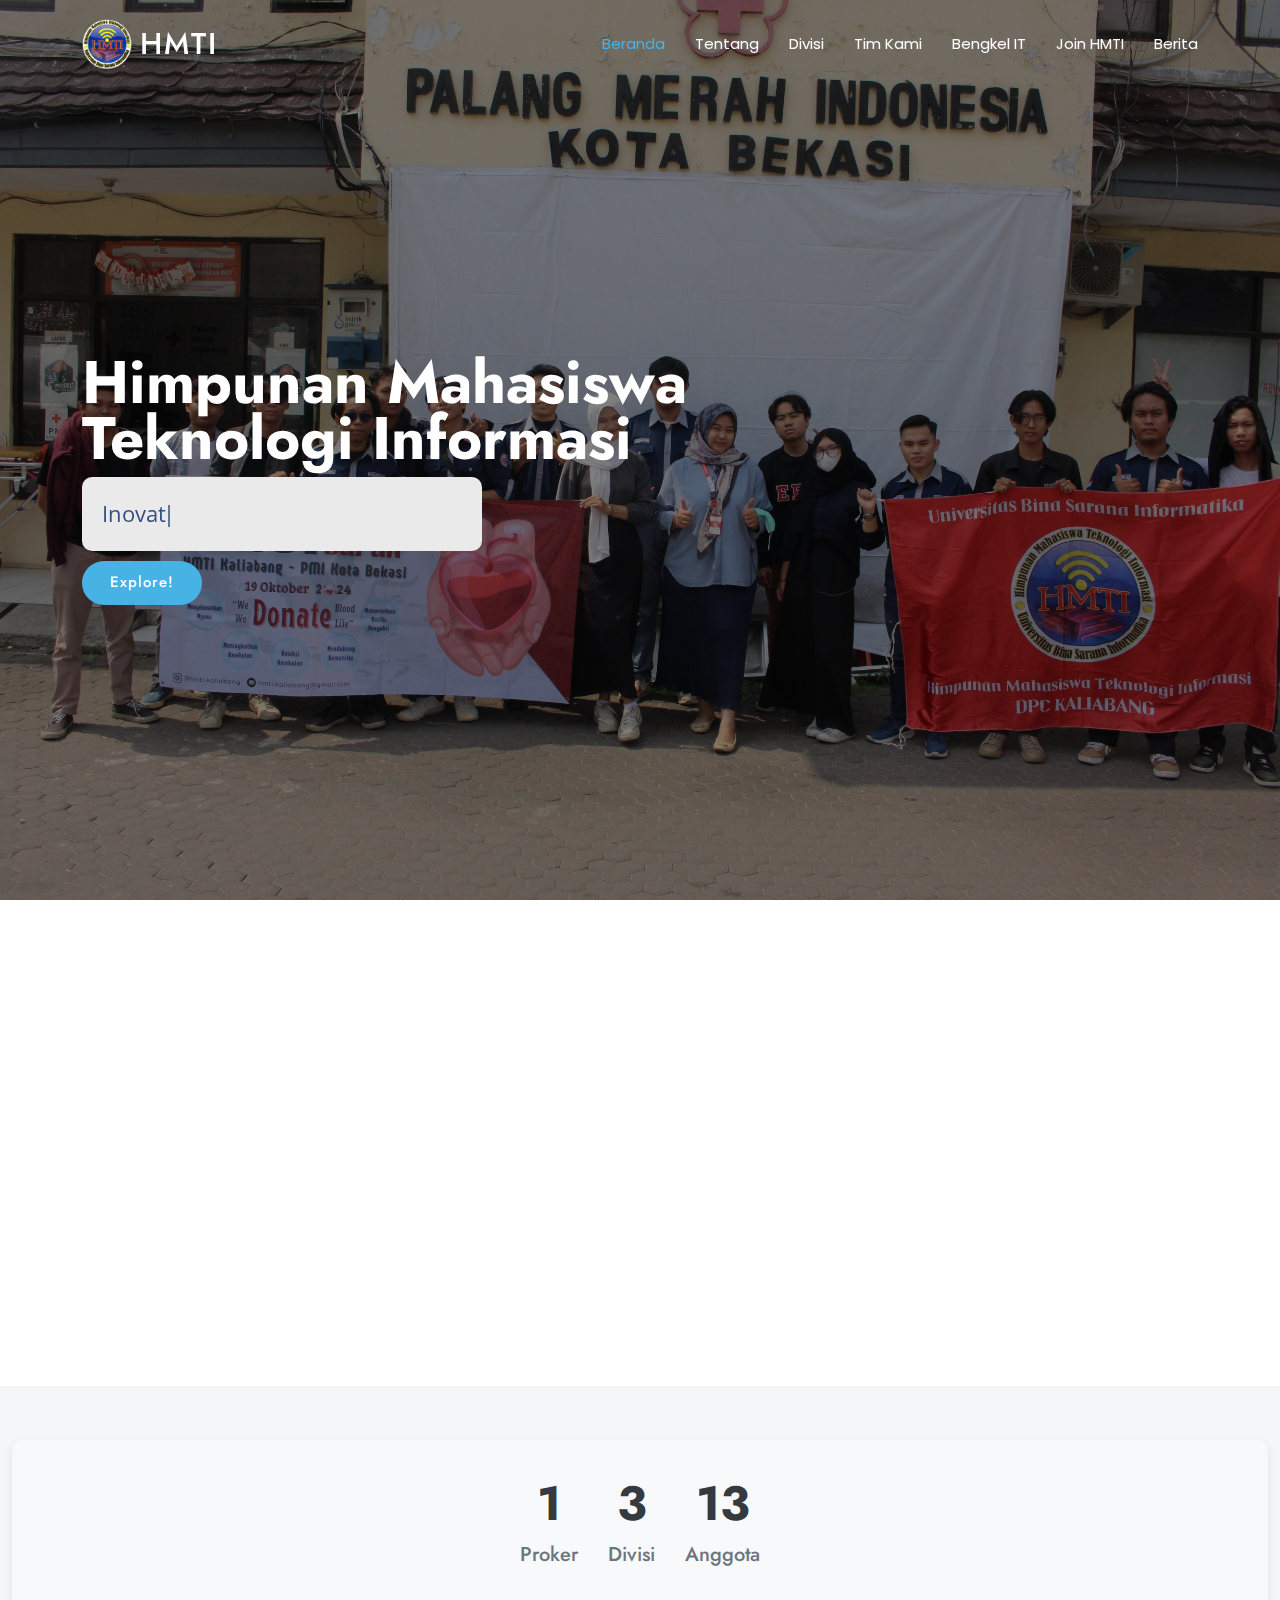
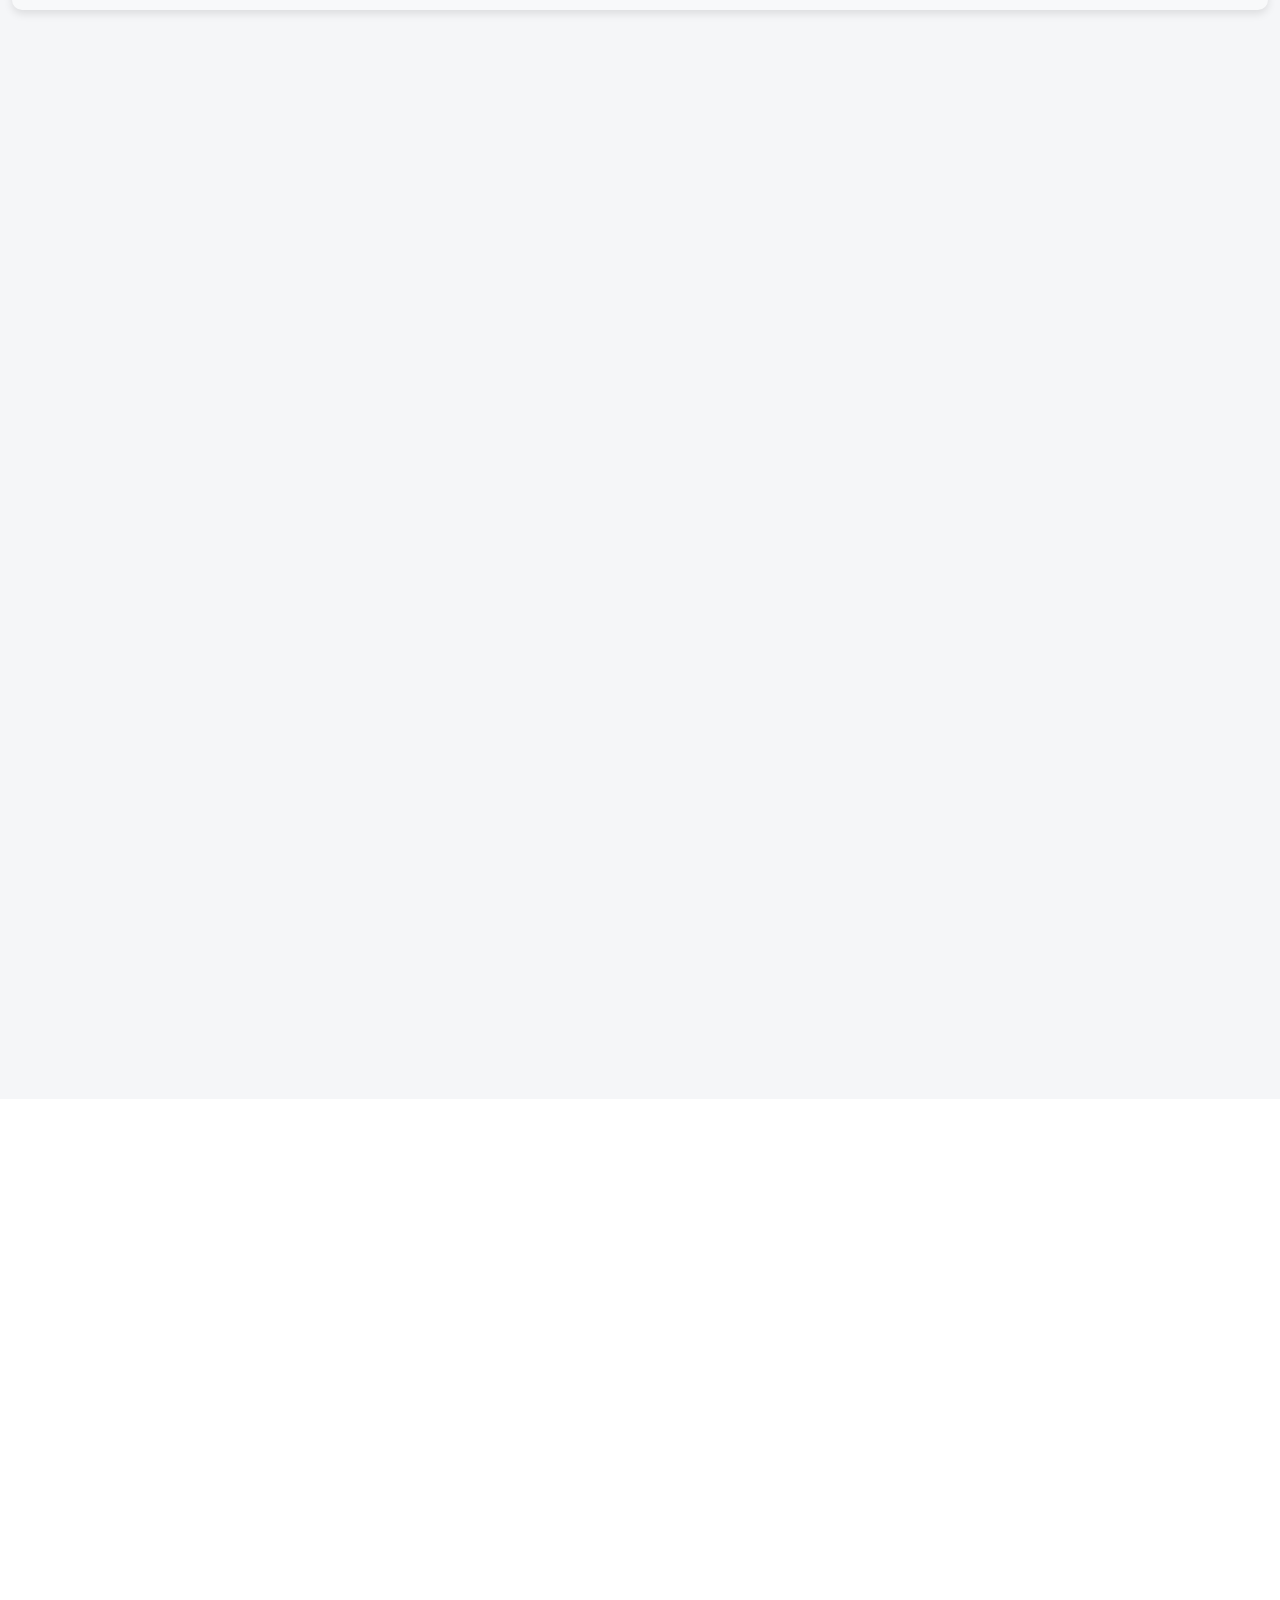
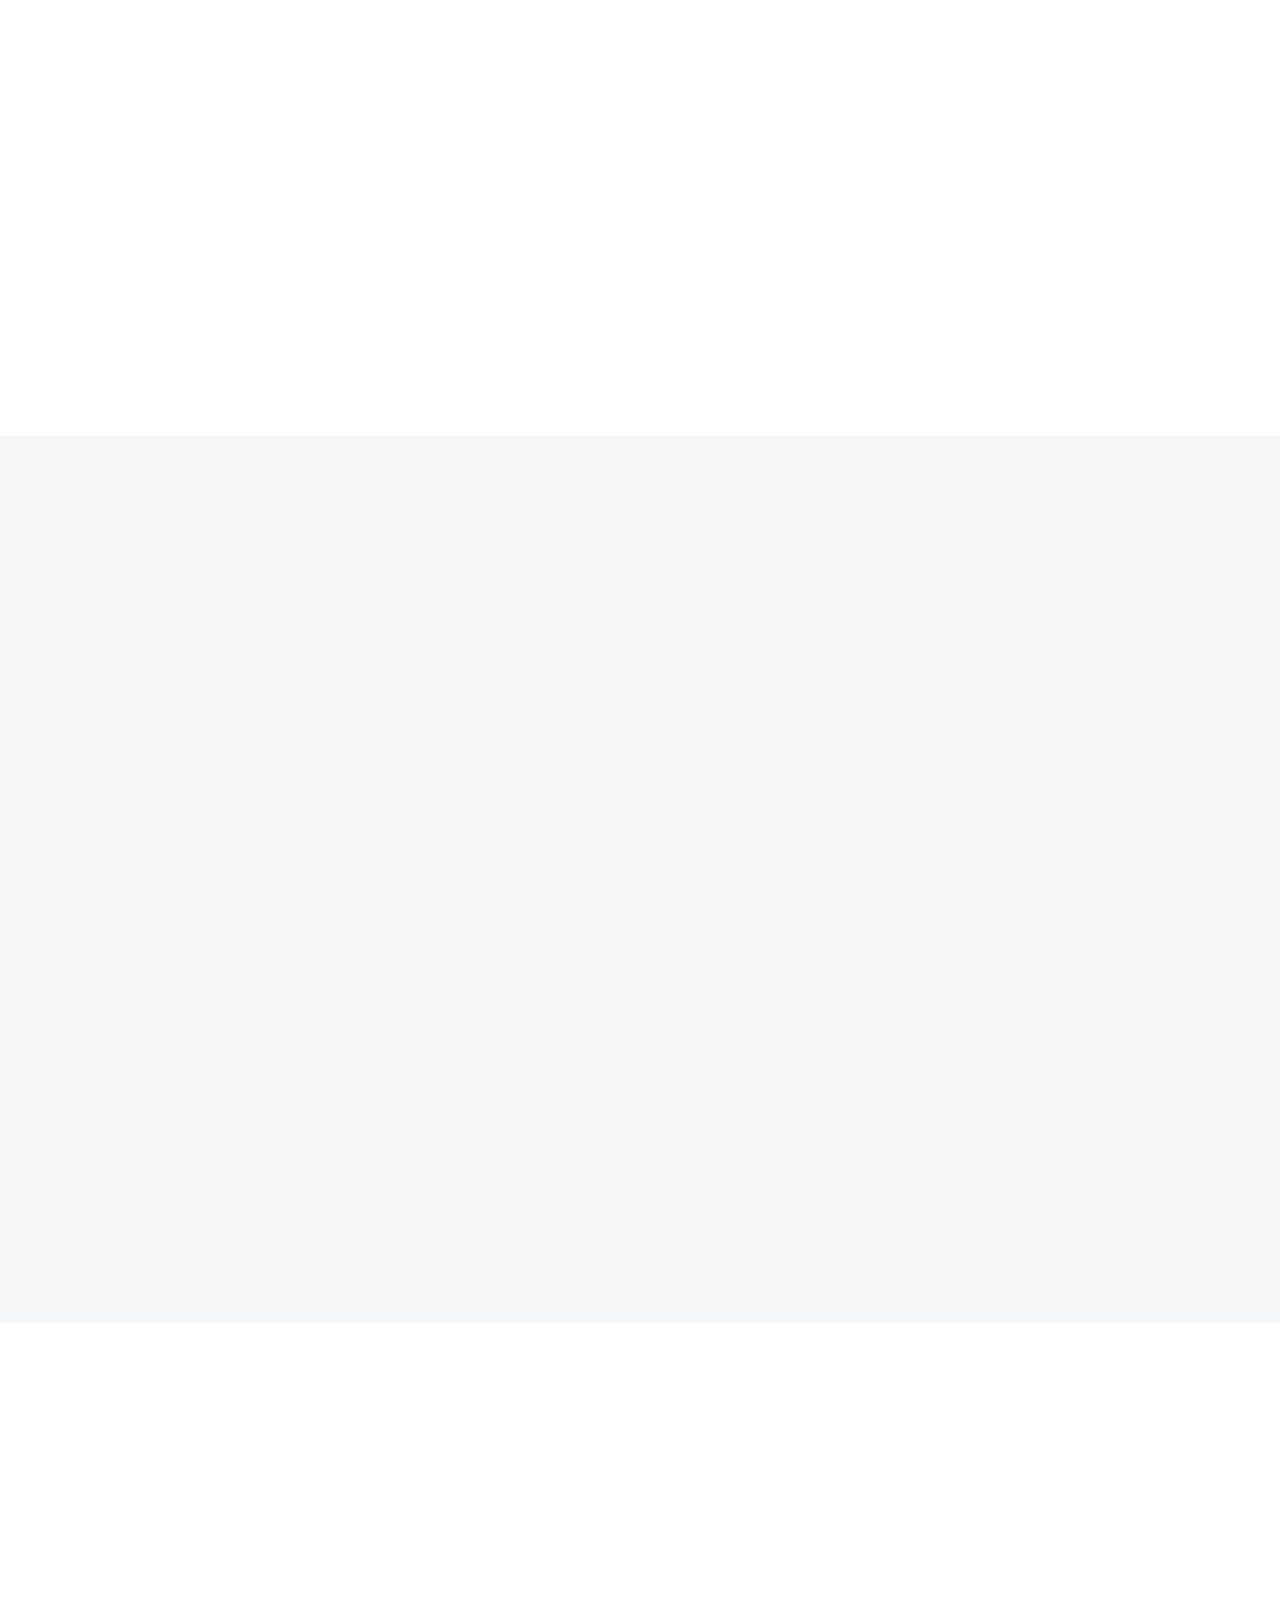
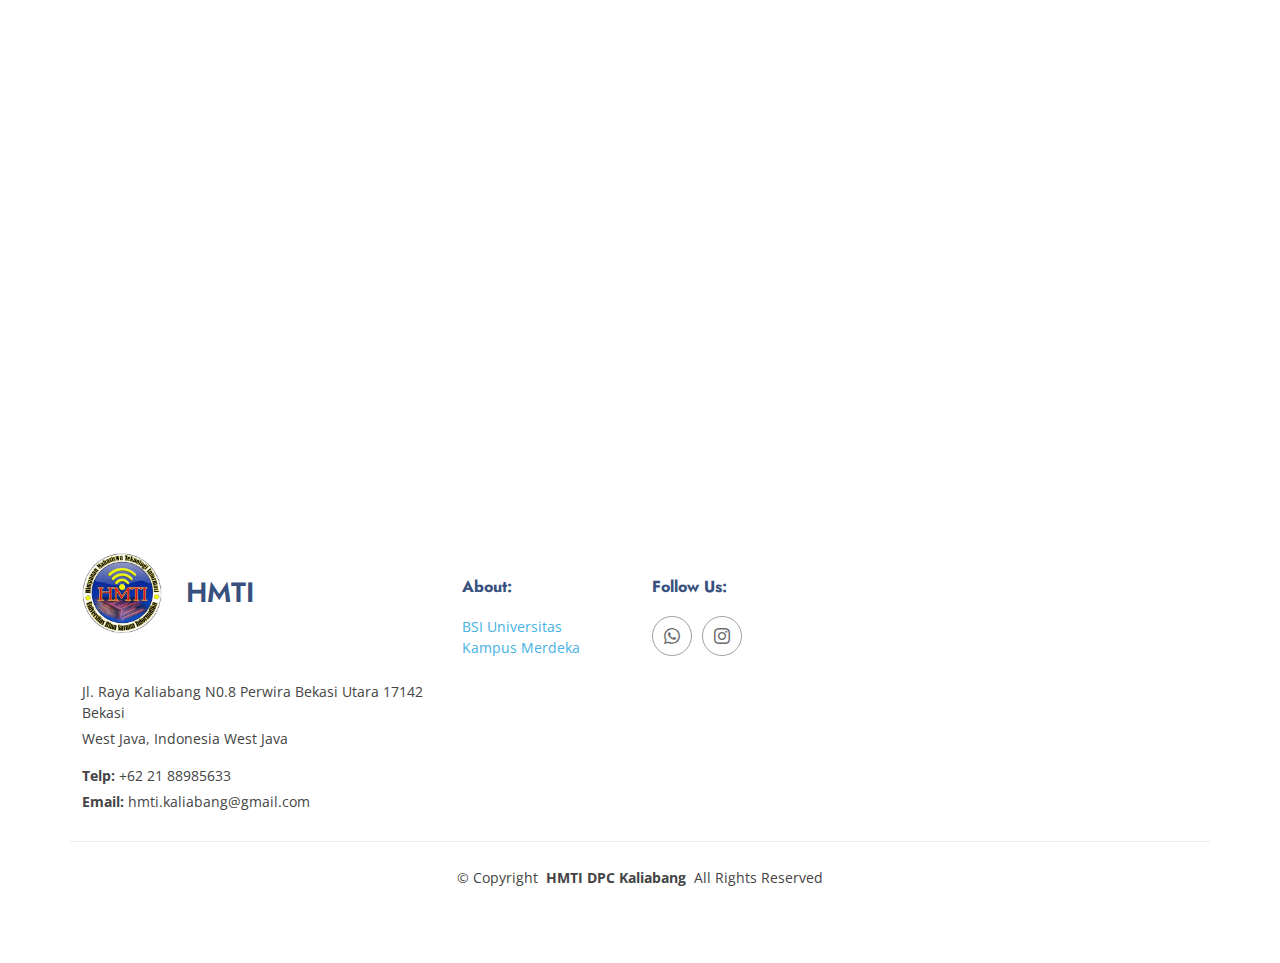
<file: index.html>
<!DOCTYPE html>
<html lang="en">
  <head>
    <!-- GOOGLE -->
    <meta
      name="google-site-verification"
      content="E-CWiRntPMXFYasLdqHw-QI9miQb3XNckb81Kr66q2g"
    />

    <!-- BING MICROSOFT -->
    <meta name="msvalidate.01" content="A4D71A0E2279EF48E367C88291D2E238" />
    <meta charset="utf-8" />
    <meta content="width=device-width, initial-scale=1.0" name="viewport" />
    <title>HMTI DPC Kaliabang</title>
    <meta
      name="description"
      content="Himpunan Mahasiswa Teknologi Informasi (HMTI) adalah wadah
                aspirasi dan pelayanan bagi mahasiswa Jurusan Teknologi
                Informasi."
    />
    <meta
      name="keywords"
      content="HMTI DPC Kaliabang, HMTI Kaliabang, DPC Kaliabang"
    />

    <!-- Favicons -->
    <link href="assets/logo-himpunan.png" rel="icon" />
    <link href="assets/logo-himpunan.png" rel="apple-touch-icon" />

    <!-- Fonts -->
    <link href="https://fonts.googleapis.com" rel="preconnect" />
    <link href="https://fonts.gstatic.com" rel="preconnect" crossorigin />
    <link
      href="https://fonts.googleapis.com/css2?family=Open+Sans:ital,wght@0,300;0,400;0,500;0,600;0,700;0,800;1,300;1,400;1,500;1,600;1,700;1,800&family=Poppins:ital,wght@0,100;0,200;0,300;0,400;0,500;0,600;0,700;0,800;0,900;1,100;1,200;1,300;1,400;1,500;1,600;1,700;1,800;1,900&family=Jost:ital,wght@0,100;0,200;0,300;0,400;0,500;0,600;0,700;0,800;0,900;1,100;1,200;1,300;1,400;1,500;1,600;1,700;1,800;1,900&display=swap"
      rel="stylesheet"
    />

    <!-- Vendor CSS Files -->
    <link
      href="assets/vendor/bootstrap/css/bootstrap.min.css"
      rel="stylesheet"
    />
    <link
      href="assets/vendor/bootstrap-icons/bootstrap-icons.css"
      rel="stylesheet"
    />
    <link href="assets/vendor/aos/aos.css" rel="stylesheet" />
    <link
      href="assets/vendor/glightbox/css/glightbox.min.css"
      rel="stylesheet"
    />
    <link href="assets/vendor/swiper/swiper-bundle.min.css" rel="stylesheet" />

    <!-- Main CSS File -->
    <link href="assets/css/main.css" rel="stylesheet" />
  </head>

  <body class="index-page">
    <header id="header" class="header d-flex align-items-center fixed-top">
      <div
        class="container-fluid container-xl position-relative d-flex align-items-center"
      >
        <a href="index.html" class="logo d-flex align-items-center me-auto">
          <!-- Uncomment the line below if you also wish to use an image logo -->
          <img src="assets/logo-himpunan.png" alt="Logo HMTI" />
          <h1 class="sitename">HMTI</h1>
          <br />
        </a>

        <nav id="navmenu" class="navmenu">
          <ul>
            <li><a href="#" class="active">Beranda</a></li>
            <li><a href="#about">Tentang</a></li>
            <!-- <li><a href="#services">Services</a></li> -->
            <li><a href="#divisi">Divisi</a></li>
            <li><a href="#team">Tim Kami</a></li>
            <li><a href="#contact">Bengkel IT</a></li>
            <li><a href="join/">Join HMTI</a></li>
            <li><a href="https://news-hmtikaliabang.vercel.app">Berita</a></li>
          </ul>
          <i class="mobile-nav-toggle d-xl-none bi bi-list"></i>
        </nav>
      </div>
    </header>
    <main class="main">
      <!-- Hero Section -->
      <section id="hero" class="hero hehe section dark-background">
        <div class="container">
          <div class="row gy-4">
            <div
              class="col-lg-8 order-2 order-lg-1 d-flex flex-column justify-content-center"
              data-aos="zoom-out"
            >
              <h1>Himpunan Mahasiswa Teknologi Informasi</h1>
              <!-- <p>Aktif, Kreatif, Inovatif</p> -->

              <blockquote>
                <span id="typed"></span>
              </blockquote>
              <div class="d-flex">
                <a href="#about" class="btn-get-started">Explore!</a>
              </div>
            </div>
            <div
              class="col-lg-4 order-1 order-lg-2 hero-img ms"
              data-aos="zoom-out"
              data-aos-delay="200"
            >
              <img
                src="assets/logo-himpunan.png"
                class="animated"
                alt="Logo HMTI"
              /><img
                src="assets/logo-universitas-bina-sarana-informatika-ubsi.png"
                class="animated"
                alt="Logo UBSI"
              />
            </div>
          </div>
        </div>
      </section>
      <svg
        width="100%"
        height="100%"
        id="svg"
        viewBox="0 0 1440 490"
        xmlns="http://www.w3.org/2000/svg"
        class="transition duration-300 ease-in-out delay-150"
      >
        <style>
          .path-0 {
            animation: pathAnim-0 4s;
            animation-timing-function: linear;
            animation-iteration-count: infinite;
          }
          @keyframes pathAnim-0 {
            0% {
              d: path(
                "M 0,500 L 0,187 C 51.65372724149776,186.47578151837854 103.30745448299552,185.9515630367571 187,171 C 270.6925455170045,156.0484369632429 386.42390930951564,126.66952937135005 449,154 C 511.57609069048436,181.33047062864995 520.9969082789419,265.37031947784266 582,264 C 643.0030917210581,262.62968052215734 755.5884575747166,175.84919271727932 830,159 C 904.4115424252834,142.15080728272068 940.6492614221918,195.23290965304017 1008,222 C 1075.3507385778082,248.76709034695983 1173.8144967365165,249.21916867055992 1251,239 C 1328.1855032634835,228.78083132944008 1384.0927516317417,207.89041566472002 1440,187 L 1440,500 L 0,500 Z"
              );
            }
            25% {
              d: path(
                "M 0,500 L 0,187 C 83.61113019580898,213.02610786671247 167.22226039161797,239.05221573342493 241,228 C 314.77773960838203,216.94778426657507 378.722088629337,168.81724493301272 443,159 C 507.277911370663,149.18275506698728 571.889385091034,177.6788045345242 626,201 C 680.110614908966,224.3211954654758 723.720371006527,242.4675369288904 795,215 C 866.279628993473,187.5324630711096 965.2291308828583,114.45104774991412 1036,115 C 1106.7708691171417,115.54895225008588 1149.3631054620405,189.7282720714531 1212,214 C 1274.6368945379595,238.2717279285469 1357.3184472689798,212.63586396427345 1440,187 L 1440,500 L 0,500 Z"
              );
            }
            50% {
              d: path(
                "M 0,500 L 0,187 C 89.83442116111306,234.89144623840605 179.6688423222261,282.7828924768121 238,261 C 296.3311576777739,239.2171075231879 323.1590518722088,147.75987633115767 394,131 C 464.8409481277912,114.24012366884232 579.6949501889386,172.1776021985572 655,198 C 730.3050498110614,223.8223978014428 766.0611473720371,217.52971487461352 816,201 C 865.9388526279629,184.47028512538648 930.0604603229131,157.70353830298868 995,165 C 1059.939539677087,172.29646169701132 1125.6970113363104,213.6561319134318 1200,223 C 1274.3029886636896,232.3438680865682 1357.1514943318448,209.6719340432841 1440,187 L 1440,500 L 0,500 Z"
              );
            }
            75% {
              d: path(
                "M 0,500 L 0,187 C 87.91068361387838,156.14737203710064 175.82136722775675,125.2947440742013 236,122 C 296.17863277224325,118.7052559257987 328.6252147028513,142.96839574029542 381,160 C 433.3747852971487,177.03160425970458 505.67777396083807,186.83167296461698 586,204 C 666.3222260391619,221.16832703538302 754.6636894537959,245.7049124012367 822,217 C 889.3363105462041,188.2950875987633 935.667468223978,106.34867743043628 993,110 C 1050.332531776022,113.65132256956372 1118.6664376502922,202.90037787701823 1195,230 C 1271.3335623497078,257.09962212298177 1355.666781174854,222.04981106149089 1440,187 L 1440,500 L 0,500 Z"
              );
            }
            100% {
              d: path(
                "M 0,500 L 0,187 C 51.65372724149776,186.47578151837854 103.30745448299552,185.9515630367571 187,171 C 270.6925455170045,156.0484369632429 386.42390930951564,126.66952937135005 449,154 C 511.57609069048436,181.33047062864995 520.9969082789419,265.37031947784266 582,264 C 643.0030917210581,262.62968052215734 755.5884575747166,175.84919271727932 830,159 C 904.4115424252834,142.15080728272068 940.6492614221918,195.23290965304017 1008,222 C 1075.3507385778082,248.76709034695983 1173.8144967365165,249.21916867055992 1251,239 C 1328.1855032634835,228.78083132944008 1384.0927516317417,207.89041566472002 1440,187 L 1440,500 L 0,500 Z"
              );
            }
          }
        </style>
        <defs>
          <linearGradient id="gradient" x1="0%" y1="50%" x2="100%" y2="50%">
            <stop offset="5%" stop-color="#6600ff"></stop>
            <stop offset="95%" stop-color="#6600ff"></stop>
          </linearGradient>
        </defs>
        <path
          d="M 0,500 L 0,187 C 51.65372724149776,186.47578151837854 103.30745448299552,185.9515630367571 187,171 C 270.6925455170045,156.0484369632429 386.42390930951564,126.66952937135005 449,154 C 511.57609069048436,181.33047062864995 520.9969082789419,265.37031947784266 582,264 C 643.0030917210581,262.62968052215734 755.5884575747166,175.84919271727932 830,159 C 904.4115424252834,142.15080728272068 940.6492614221918,195.23290965304017 1008,222 C 1075.3507385778082,248.76709034695983 1173.8144967365165,249.21916867055992 1251,239 C 1328.1855032634835,228.78083132944008 1384.0927516317417,207.89041566472002 1440,187 L 1440,500 L 0,500 Z"
          stroke="none"
          stroke-width="0"
          fill="url(#gradient)"
          fill-opacity="1"
          class="transition-all duration-300 ease-in-out delay-150 path-0"
          transform="rotate(-180 720 250)"
        ></path>
      </svg>
      <!-- /Hero Section -->

      <!-- About Section -->
      <section id="about" class="about section">
        <!-- Section Title -->
        <div class="container section-title" data-aos="fade-up">
          <h2>Tentang Kami</h2>
        </div>
        <!-- End Section Title -->

        <div class="container">
          <div class="row gy-4">
            <div
              class="col-lg-6 content"
              data-aos="fade-up"
              data-aos-delay="100"
            >
              <p style="text-align: justify">
                Himpunan Mahasiswa Teknologi Informasi (HMTI) adalah wadah
                aspirasi dan pelayanan bagi mahasiswa Jurusan Teknologi
                Informasi. HMTI didirikan pada tanggal 02 Februari 2020
                bertempat di Jakarta. Himpunan Mahasiswa Teknologi Informasi
                terbentuk dengan dilatar belakangi oleh kebutuhan mahasiswa
                program studi Teknologi Informasi untuk terciptanya lingkungan
                yang mendukung pengembangan skill mahasiswa pada program studi
                tersebut sebagai calon teknisi dan akademisi aktif yang akan
                turun ke tengah-tengah masyarakat.
              </p>
            </div>

            <div class="col-lg-6" data-aos="fade-up" data-aos-delay="200">
              <p style="text-align: justify">
                Terbentuknya HMTI adalah sebagai salah satu wadah organisasi
                yang sangat dibutuhkan oleh seluruh mahasiswa Teknologi
                Informasi Universitas Bina Sarana Informatika untuk mencurahkan
                ide-ide brilian dan mengembangkan kemampuan mereka dalam
                menguasai materi-materi informatika, dan mengembangkan
                kreativitas yang tidak hanya bersifat teoritis, sehingga mereka
                menjadi akademisi yang profesional dan patut diteladani.
              </p>
              <a
                href="#"
                class="read-more"
                data-bs-toggle="modal"
                data-bs-target="#exampleModal"
                ><span>Lanjut Baca</span><i class="bi bi-arrow-right"></i
              ></a>
            </div>
            <div
              class="modal fade"
              id="exampleModal"
              tabindex="-1"
              aria-labelledby="exampleModalLabel"
              aria-hidden="true"
            >
              <div
                class="modal-dialog modal-dialog-scrollable modal-dialog-centered modal-xl"
              >
                <div class="modal-content">
                  <div class="modal-header">
                    <button
                      type="button"
                      class="btn-close"
                      data-bs-dismiss="modal"
                      aria-label="Close"
                    ></button>
                  </div>
                  <div class="modal-body">
                    <div class="row gy-4">
                      <div class="col-lg-6">
                        <p style="text-align: justify">
                          Himpunan Mahasiswa Teknologi Informasi (HMTI) adalah
                          wadah aspirasi dan pelayanan bagi mahasiswa Jurusan
                          Teknologi Informasi. HMTI didirikan pada tanggal 02
                          Februari 2020 bertempat di Jakarta. Himpunan Mahasiswa
                          Teknologi Informasi terbentuk dengan dilatar belakangi
                          oleh kebutuhan mahasiswa program studi Teknologi
                          Informasi untuk terciptanya lingkungan yang mendukung
                          pengembangan skill mahasiswa pada program studi
                          tersebut sebagai calon teknisi dan akademisi aktif
                          yang akan turun ke tengah-tengah masyarakat.
                        </p>
                      </div>
                      <div class="col-lg-6">
                        <p style="text-align: justify">
                          Terbentuknya HMTI adalah sebagai salah satu wadah
                          organisasi yang sangat dibutuhkan oleh seluruh
                          mahasiswa Teknologi Informasi Universitas Bina Sarana
                          Informatika untuk mencurahkan ide-ide brilian dan
                          mengembangkan kemampuan mereka dalam menguasai
                          materi-materi informatika, dan mengembangkan
                          kreativitas yang tidak hanya bersifat teoritis,
                          sehingga mereka menjadi akademisi yang profesional dan
                          patut diteladani.
                        </p>
                      </div>
                      <div class="col-lg-6">
                        <p style="text-align: justify">
                          Memperhatikan realita kemampuan mahasiswa dalam
                          mengelola kepribadian serta kemampuan intelektual
                          dalam sisi akademisi aktif dilingkungan perkuliahan,
                          baik dalam segi teknisi informasi, berkomunikasi atau
                          public speaking dan lain-lain, maka dari itu dengan
                          keinginan luhur dan dukungan dari seluruh mahasiswa
                          Teknologi Informasi Universitas Bina Sarana
                          Informatika memutuskan satu kesepakatan untuk
                          membentuk sebuah organisasi yang bernama HMTI sebagai
                          wadah diskusi mahasiswa Teknologi Informasi dan
                          pengembangan softskill secara produktif.
                        </p>
                      </div>
                      <div class="col-lg-6">
                        <p style="text-align: justify">
                          HMTI bertempat di Universitas Bina Sarana Informatika
                          Kramat di Jl. Kramat Raya No. 98 RT.18/RW.1, Paseban,
                          kecamatan Senen, Kota Jakarta pusat, Daerah Khusus
                          Ibukota Jakarta 10420.
                        </p>
                      </div>
                    </div>
                  </div>
                </div>
              </div>
            </div>
          </div>
        </div>
      </section>
      <!-- /About Section -->

      <!-- Why Us Section -->
      <section
        id="why-us"
        class="section why-us light-background"
        data-builder="section"
      >
        <div class="container-fluid">
          <div class="row gy-4">
            <div
              class="col-lg-7 d-flex flex-column justify-content-center order-2 order-lg-1"
            >
              <div
                class="content px-xl-5"
                data-aos="fade-up"
                data-aos-delay="100"
              >
                <h3>
                  <strong>Visi, Misi</strong>
                </h3>
              </div>

              <div
                class="faq-container px-xl-5"
                data-aos="fade-up"
                data-aos-delay="200"
              >
                <div class="faq-item faq-active">
                  <h3>Visi</h3>
                  <div class="faq-content">
                    <p>
                      Menjadikan HMTI sebagai wadah aspirasi dan pelayanan demi
                      mewujudkan mahasiswa teknologi informasi yang aktif,
                      kreatif, kompetitif, bertanggungjawab, dan berwawasan luas
                      agar mampu bersaing dalam perkembangan teknologi.
                    </p>
                  </div>
                  <i class="faq-toggle bi bi-chevron-right"></i>
                </div>
                <!-- End Faq item-->

                <div class="faq-item">
                  <h3>Misi</h3>
                  <div class="faq-content">
                    <p>
                      1. Meningkatkan kontribusi HMTI kepada lingkungan kampus
                      serta masyarakat luas terutama dibidang Teknologi
                      Informasi.
                      <br />
                      2. Menciptakan prestasi atau akademisi yang kreatif dan
                      inovatif dari berbagai aspek, baik akademik ataupun non
                      akademik.
                      <br />
                      3. Menanamkan sikap disiplin dan bertanggung jawab dalam
                      berorganisasi kepada setiap anggota.
                      <br />
                      4. Menciptakan ikatan yang kuat dan rasa memiliki terhadap
                      himpunan serta menjadikan HMTI sebagai keluarga.
                      <br />
                      5. Menjalin hubungan baik dan kerja sama dengan organisasi
                      mahasiswa lainnya serta menjaga nama baik himpunan dan
                      almamater.
                    </p>
                  </div>
                  <i class="faq-toggle bi bi-chevron-right"></i>
                </div>
              </div>
            </div>

            <div class="col-lg-5 order-1 order-lg-2 why-us-img">
              <img
                src="assets/img/why-us.png"
                class="img-fluid"
                alt=""
                data-aos="zoom-in"
                data-aos-delay="100"
              />
            </div>

            <div class="col-lg-12">
              <div
                class="counter-section d-flex flex-row align-items-center justify-content-center my-4"
              >
                <div class="counter-item">
                  <h1 id="num1" class="counter-number">0</h1>
                  <!-- Initial value set to 0 -->
                  <h3 class="counter-label">Proker</h3>
                </div>
                <div class="counter-item">
                  <h1 id="num2" class="counter-number">0</h1>
                  <!-- Initial value set to 0 -->
                  <h3 class="counter-label">Divisi</h3>
                </div>
                <div class="counter-item">
                  <h1 id="num3" class="counter-number">0</h1>
                  <!-- Initial value set to 0 -->
                  <h3 class="counter-label">Anggota</h3>
                </div>
              </div>
            </div>
          </div>
        </div>
      </section>
      <!-- /Why Us Section -->

      <!-- Services Section -->
      <section id="divisi" class="services section light-background">
        <!-- Section Title -->
        <div class="container section-title" data-aos="fade-up">
          <h2>Divisi HMTI</h2>
        </div>
        <!-- End Section Title -->

        <div class="container">
          <div class="row gy-4 justify-content-center">
            <div
              class="col-xl-3 col-md-6 d-flex"
              data-aos="fade-up"
              data-aos-delay="100"
            >
              <div class="service-item position-relative">
                <div class="icon">
                  <i class="bi bi-calendar4-week icon"></i>
                </div>
                <h4>
                  <a href="kominfo/" class="stretched-link">Divisi Kominfo</a>
                </h4>
                <p>
                  Divisi Komunikasi dan Informasi (Kominfo) adalah divisi yang
                  bertugas dalam bidang komunikasi, publikasi, dan penyebaran
                  informasi.
                </p>
              </div>
            </div>
            <!-- End Service Item -->

            <div
              class="col-xl-3 col-md-6 d-flex"
              data-aos="fade-up"
              data-aos-delay="200"
            >
              <div class="service-item position-relative">
                <div class="icon">
                  <i class="bi bi-megaphone"></i>
                </div>
                <h4>
                  <a href="psdm/" class="stretched-link">Divisi PSDM</a>
                </h4>
                <p>
                  Divisi Pengembangan Sumber Daya Mahasiswa (PSDM) adalah divisi
                  yang bertugas untuk mengembangkan sumber daya mahasiswa di
                  berbagai organisasi.
                </p>
              </div>
            </div>
            <!-- End Service Item -->

            <div
              class="col-xl-3 col-md-6 d-flex"
              data-aos="fade-up"
              data-aos-delay="300"
            >
              <div class="service-item position-relative">
                <div class="icon">
                  <i class="bi bi-info-circle"></i>
                </div>
                <h4>
                  <a href="litbang/" class="stretched-link">Divisi Litbang</a>
                </h4>
                <p>
                  Divisi litbang atau divisi penelitian dan pengembangan adalah
                  divisi yang bertugas melakukan penelitian, pengembangan, dan
                  publikasi.
                </p>
              </div>
            </div>
            <!-- End Service Item -->
          </div>
        </div>
      </section>
      <!-- /Services Section -->

      <!-- Team Section -->
      <section id="team" class="team section">
        <!-- Section Title -->
        <div class="container section-title" data-aos="fade-up">
          <h2>Struktur Organisasi HMTI</h2>
        </div>
        <!-- End Section Title -->

        <div class="container">
          <div class="row gy-4">
            <div class="col-lg-6" data-aos="fade-up" data-aos-delay="100">
              <div class="team-member d-flex align-items-start">
                <div class="pic">
                  <a
                    href="assets/img/team/therima.jpg"
                    title="Therima"
                    data-gallery="portfolio-gallery-app"
                    class="glightbox preview-link"
                  >
                    <img
                      src="assets/img/team/therima.jpg"
                      class="img-fluid"
                      alt=""
                    />
                  </a>
                </div>
                <div class="member-info">
                  <h4>Therima</h4>
                  <span>Ketua DPC Kaliabang</span>
                  <!-- <p>
                    Explicabo voluptatem mollitia et repellat qui dolorum quasi
                  </p> -->
                  <div class="social">
                    <a
                      href="https://www.instagram.com/therima_ndr/"
                      target="_blank"
                      ><i class="bi bi-instagram"></i
                    ></a>
                  </div>
                </div>
              </div>
            </div>
            <!-- End Team Member -->

            <div class="col-lg-6" data-aos="fade-up" data-aos-delay="200">
              <div class="team-member d-flex align-items-start">
                <div class="pic">
                  <a
                    href="assets/img/team/ega.jpg"
                    title="Ega Ernanda"
                    data-gallery="portfolio-gallery-app"
                    class="glightbox preview-link"
                  >
                    <img
                      src="assets/img/team/ega.jpg"
                      class="img-fluid"
                      alt=""
                    />
                  </a>
                </div>
                <div class="member-info">
                  <h4>Ega Ernanda</h4>
                  <span>Sekretaris Jendral</span>
                  <!-- <p>
                    Aut maiores voluptates amet et quis praesentium qui senda
                    para
                  </p> -->
                  <div class="social">
                    <a
                      href="https://www.instagram.com/eggrnnd_
/"
                      target="_blank"
                      ><i class="bi bi-instagram"></i
                    ></a>
                  </div>
                </div>
              </div>
            </div>
            <!-- End Team Member -->

            <div class="col-lg-6" data-aos="fade-up" data-aos-delay="300">
              <div class="team-member d-flex align-items-start">
                <div class="pic">
                  <a
                    href="assets/img/team/idris.jpg"
                    title="Idris Haidir Ali"
                    data-gallery="portfolio-gallery-app"
                    class="glightbox preview-link"
                  >
                    <img
                      src="assets/img/team/idris.jpg"
                      class="img-fluid"
                      alt=""
                    />
                  </a>
                </div>
                <div class="member-info">
                  <h4>Idris Haidir Ali</h4>
                  <span>Bendahara</span>
                  <!-- <p>
                    Quisquam facilis cum velit laborum corrupti fuga rerum quia
                  </p> -->
                  <div class="social">
                    <a href="https://instagram.com/idris_haidir" target="_blank"
                      ><i class="bi bi-instagram"></i
                    ></a>
                  </div>
                </div>
              </div>
            </div>
            <!-- End Team Member -->

            <div class="col-lg-6" data-aos="fade-up" data-aos-delay="400">
              <div class="team-member d-flex align-items-start">
                <div class="pic">
                  <a
                    href="assets/img/team/jabal.jpg"
                    title="Ismail Jabal Haq"
                    data-gallery="portfolio-gallery-app"
                    class="glightbox preview-link"
                  >
                    <img
                      src="assets/img/team/jabal.jpg"
                      class="img-fluid"
                      alt=""
                    />
                  </a>
                </div>
                <div class="member-info">
                  <h4>Ismail Jabal Haq</h4>
                  <span>Ketua Divisi Kominfo</span>
                  <!-- <p>
                    Dolorum tempora officiis odit laborum officiis et et
                    accusamus
                  </p> -->
                  <div class="social">
                    <a href="https://instagram.com/jabal_haq09" target="_blank"
                      ><i class="bi bi-instagram"></i
                    ></a>
                  </div>
                </div>
              </div>
            </div>
            <!-- End Team Member -->

            <div class="col-lg-6" data-aos="fade-up" data-aos-delay="400">
              <div class="team-member d-flex align-items-start">
                <div class="pic">
                  <a
                    href="assets/img/team/dika.jpg"
                    title="Mahardika Iskandar"
                    data-gallery="portfolio-gallery-app"
                    class="glightbox preview-link"
                  >
                    <img
                      src="assets/img/team/dika.jpg"
                      class="img-fluid"
                      alt=""
                    />
                  </a>
                </div>
                <div class="member-info">
                  <h4>Mahardika Iskandar</h4>
                  <span>Ketua Divisi Litbang</span>
                  <!-- <p>
                    Dolorum tempora officiis odit laborum officiis et et
                    accusamus
                  </p> -->
                  <div class="social">
                    <a href="https://instagram.com/dik.jong"
                      ><i class="bi bi-instagram"></i
                    ></a>
                  </div>
                </div>
              </div>
            </div>
            <!-- End Team Member -->

            <div class="col-lg-6" data-aos="fade-up" data-aos-delay="400">
              <div class="team-member d-flex align-items-start">
                <div class="pic">
                  <a
                    href="assets/img/team/adit.jpg"
                    title="Aditiya Saputra"
                    data-gallery="portfolio-gallery-app"
                    class="glightbox preview-link"
                  >
                    <img
                      src="assets/img/team/adit.jpg"
                      class="img-fluid"
                      alt=""
                    />
                  </a>
                </div>
                <div class="member-info">
                  <h4>Aditiya Saputra</h4>
                  <span>Ketua Divisi PSDM</span>
                  <!-- <p>
                    Dolorum tempora officiis odit laborum officiis et et
                    accusamus
                  </p> -->
                  <div class="social">
                    <a href="https://instagram.com/_sptrraa_" target="_blank">
                      <i class="bi bi-instagram"></i>
                    </a>
                  </div>
                </div>
              </div>
            </div>
            <!-- End Team Member -->
          </div>
        </div>
      </section>
      <!-- /Team Section -->

      <!-- Faq 2 Section -->
      <section id="faq-2" class="faq-2 section light-background">
        <!-- Section Title -->
        <div class="container section-title" data-aos="fade-up">
          <h2>Pertanyaan yang Sering Diajukan</h2>
        </div>
        <!-- End Section Title -->

        <div class="container">
          <div class="row justify-content-center">
            <div class="col-lg-10">
              <div class="faq-container">
                <div
                  class="faq-item faq-active"
                  data-aos="fade-up"
                  data-aos-delay="200"
                >
                  <i class="faq-icon bi bi-question-circle"></i>
                  <h3>
                    Apa saja peluang karir yang bisa didapatkan setelah lulus
                    dari jurusan Teknologi Informasi?
                  </h3>
                  <div class="faq-content">
                    <p>
                      Lulusan jurusan Teknologi Informasi memiliki banyak
                      peluang karir, termasuk posisi sebagai administrator
                      sistem, analis data, pengembang perangkat lunak, spesialis
                      keamanan siber, manajer TI, dan konsultan teknologi.
                      Permintaan yang terus meningkat akan solusi digital dan
                      manajemen data memastikan bahwa profesional TI dapat
                      menemukan berbagai jalur karir yang menjanjikan di
                      berbagai industri.
                    </p>
                  </div>
                  <i class="faq-toggle bi bi-chevron-right"></i>
                </div>
                <!-- End Faq item-->

                <div class="faq-item" data-aos="fade-up" data-aos-delay="300">
                  <i class="faq-icon bi bi-question-circle"></i>
                  <h3>
                    Bagaimana jurusan Teknologi Informasi mendukung inovasi dan
                    kreativitas?
                  </h3>
                  <div class="faq-content">
                    <p>
                      Jurusan Teknologi Informasi menawarkan banyak kesempatan
                      untuk berinovasi dan berkreasi. Mahasiswa dapat terlibat
                      dalam pengembangan sistem informasi yang efisien, desain
                      arsitektur jaringan, atau penerapan teknologi terbaru
                      seperti kecerdasan buatan (AI) dan Internet of Things
                      (IoT). Misalnya, dalam pengembangan aplikasi bisnis,
                      mahasiswa dapat merancang solusi kreatif untuk
                      meningkatkan proses operasional dan pengalaman pengguna.
                    </p>
                  </div>
                  <i class="faq-toggle bi bi-chevron-right"></i>
                </div>
                <!-- End Faq item-->

                <div class="faq-item" data-aos="fade-up" data-aos-delay="400">
                  <i class="faq-icon bi bi-question-circle"></i>
                  <h3>
                    Apakah gaji di bidang Teknologi Informasi kompetitif
                    dibandingkan dengan bidang lainnya?
                  </h3>
                  <div class="faq-content">
                    <p>
                      Ya, gaji di bidang Teknologi Informasi cenderung sangat
                      kompetitif. Posisi seperti analis data, manajer TI, dan
                      spesialis keamanan siber sering kali mendapatkan
                      kompensasi yang menarik, mengingat keterampilan teknis
                      yang dibutuhkan dan permintaan yang tinggi untuk
                      profesional TI. Gaji yang kompetitif ini mencerminkan
                      nilai strategis dari keahlian TI dalam mendukung dan
                      mengelola infrastruktur teknologi yang penting bagi
                      organisasi.
                    </p>
                  </div>
                  <i class="faq-toggle bi bi-chevron-right"></i>
                </div>
                <!-- End Faq item-->

                <div class="faq-item" data-aos="fade-up" data-aos-delay="500">
                  <i class="faq-icon bi bi-question-circle"></i>
                  <h3>
                    Seberapa fleksibel pekerjaan di bidang Teknologi Informasi?
                  </h3>
                  <div class="faq-content">
                    <p>
                      Banyak pekerjaan di bidang Teknologi Informasi menawarkan
                      fleksibilitas tinggi, seperti opsi untuk bekerja dari
                      jarak jauh, jam kerja yang fleksibel, atau sistem kerja
                      hybrid. Misalnya, seorang pengembang perangkat lunak atau
                      spesialis jaringan sering kali dapat melakukan pekerjaan
                      mereka dari lokasi yang berbeda asalkan mereka memiliki
                      akses ke infrastruktur yang diperlukan. Fleksibilitas ini
                      memungkinkan karyawan TI untuk menyesuaikan jadwal kerja
                      dengan kebutuhan pribadi mereka.
                    </p>
                  </div>
                  <i class="faq-toggle bi bi-chevron-right"></i>
                </div>
                <!-- End Faq item-->

                <div class="faq-item" data-aos="fade-up" data-aos-delay="600">
                  <i class="faq-icon bi bi-question-circle"></i>
                  <h3>
                    Bagaimana peran Teknologi Informasi dalam transformasi
                    digital?
                  </h3>
                  <div class="faq-content">
                    <p>
                      Teknologi Informasi berperan penting dalam transformasi
                      digital dengan menyediakan alat dan solusi yang
                      memungkinkan organisasi untuk mengoptimalkan operasi
                      mereka dan beradaptasi dengan perubahan teknologi. Ini
                      termasuk pengembangan dan penerapan sistem informasi yang
                      mendukung otomatisasi, analisis data besar, dan integrasi
                      berbagai platform digital. Misalnya, sistem manajemen
                      hubungan pelanggan (CRM) dan solusi berbasis cloud
                      membantu perusahaan dalam meningkatkan efisiensi
                      operasional dan pengalaman pelanggan.
                    </p>
                  </div>
                  <i class="faq-toggle bi bi-chevron-right"></i>
                </div>

                <div class="faq-item" data-aos="fade-up" data-aos-delay="600">
                  <i class="faq-icon bi bi-question-circle"></i>
                  <h3>
                    Apa yang membedakan jurusan Teknologi Informasi dari jurusan
                    lain dalam konteks perkembangan karir?
                  </h3>
                  <div class="faq-content">
                    <p>
                      Jurusan Teknologi Informasi sering kali membedakan dirinya
                      dengan fokus pada pengelolaan dan penerapan solusi
                      teknologi yang mendukung berbagai aspek operasional
                      bisnis. Sementara jurusan lain mungkin lebih fokus pada
                      teori atau konsep spesifik, Teknologi Informasi
                      berorientasi pada penerapan praktis dan solusi yang dapat
                      langsung diterapkan dalam lingkungan bisnis. Hal ini
                      memungkinkan lulusan untuk terlibat langsung dalam
                      pengembangan dan pengelolaan sistem yang penting bagi
                      keberhasilan organisasi.
                    </p>
                  </div>
                  <i class="faq-toggle bi bi-chevron-right"></i>
                </div>
                <!-- End Faq item-->
              </div>
            </div>
          </div>
        </div>
      </section>
      <!-- /Faq 2 Section -->

      <!-- Contact Section -->
      <section id="contact" class="contact section">
        <!-- Section Title -->
        <div class="container section-title" data-aos="fade-up">
          <h2>Bengkel IT</h2>
          <p>
            Punya keluhan mengenai install ulang, install aplikasi, dan masalah
            lainnya? Yuk, isi kolom dibawah ini untuk hubungi kami:
          </p>
        </div>
        <!-- End Section Title -->

        <div class="container" data-aos="fade-up" data-aos-delay="100">
          <div class="row gy-4">
            <div class="col-lg-12">
              <form
                class="php-email-form"
                data-aos="fade-up"
                data-aos-delay="200"
              >
                <div class="row gy-4">
                  <div class="col-md-6">
                    <label for="name-field" class="pb-2">Nama Lengkap:</label>
                    <input
                      type="text"
                      name="name"
                      id="name-field"
                      class="form-control"
                      required=""
                    />
                  </div>

                  <div class="col-md-6">
                    <label for="name-field" class="pb-2">Merk Laptop:</label>
                    <input
                      type="text"
                      name="name"
                      id="merk-field"
                      class="form-control"
                      required=""
                    />
                  </div>

                  <div class="col-md-12">
                    <label for="message-field" class="pb-2">Keluhan:</label>
                    <textarea
                      class="form-control"
                      name="message"
                      rows="10"
                      id="message-field"
                      required=""
                    ></textarea>
                  </div>

                  <div class="col-md-12 text-center">
                    <div class="loading">Loading</div>
                    <div class="error-message"></div>
                    <div class="sent-message">
                      Your message has been sent. Thank you!
                    </div>

                    <button type="submit" onclick="send()">Send Message</button>
                  </div>
                </div>
              </form>
            </div>
            <!-- End Contact Form -->
          </div>
        </div>
      </section>
      <!-- /Contact Section -->
    </main>

    <footer id="footer" class="footer">
      <div class="container footer-top">
        <div class="row gy-4">
          <div class="col-lg-4 col-md-6 footer-about">
            <a href="index.html" class="d-flex align-items-center">
              <img src="assets/logo-himpunan.png" alt="Logo HMTI" height="80" />
              <span class="ms-4 sitename">HMTI</span>
            </a>
            <div class="footer-contact mt-5">
              <p>Jl. Raya Kaliabang N0.8 Perwira Bekasi Utara 17142 Bekasi</p>
              <p>West Java, Indonesia West Java</p>
              <p class="mt-3">
                <strong>Telp:</strong> <span>+62 21 88985633</span>
              </p>
              <p>
                <strong>Email:</strong>
                <span>hmti.kaliabang@gmail.com</span>
              </p>
            </div>
          </div>

          <div class="col-lg-2 col-md-12 mt-5">
            <h4>About:</h4>
            <div class="footer-links d-flex flex-column">
              <a href="https://www.bsi.ac.id/indexkoe_yht.php" target="_blank"
                >BSI Universitas</a
              >
              <a
                href="https://pusatinformasi.kampusmerdeka.kemdikbud.go.id/hc/id"
                target="_blank"
                >Kampus Merdeka</a
              >
            </div>
          </div>

          <div class="col-lg-2 col-md-12 mt-5">
            <h4>Follow Us:</h4>
            <div class="social-links d-flex">
              <a href=""><i class="bi bi-whatsapp"></i></a>
              <a href="https://www.instagram.com/hmti.kaliabang/"
                ><i class="bi bi-instagram"></i
              ></a>
            </div>
          </div>
        </div>
      </div>

      <div class="container copyright text-center mt-4">
        <p>
          © <span>Copyright</span>
          <strong class="px-1 sitename">HMTI DPC Kaliabang</strong>
          <span>All Rights Reserved</span>
        </p>
      </div>
    </footer>

    <!-- Scroll Top -->
    <a
      href="#"
      id="scroll-top"
      class="scroll-top d-flex align-items-center justify-content-center"
      ><i class="bi bi-arrow-up-short"></i
    ></a>

    <!-- Preloader -->
    <!-- <div id="preloader"></div> -->

    <!-- Vendor JS Files -->
    <script src="assets/vendor/bootstrap/js/bootstrap.bundle.min.js"></script>
    <script src="assets/vendor/php-email-form/validate.js"></script>
    <script src="assets/vendor/aos/aos.js"></script>
    <script src="assets/vendor/glightbox/js/glightbox.min.js"></script>
    <script src="assets/vendor/swiper/swiper-bundle.min.js"></script>
    <script src="assets/vendor/waypoints/noframework.waypoints.js"></script>
    <script src="assets/vendor/imagesloaded/imagesloaded.pkgd.min.js"></script>
    <script src="assets/vendor/isotope-layout/isotope.pkgd.min.js"></script>
    <script src="assets/vendor/typeitjs/typeitjs.js"></script>
    <script src="assets/vendor/count-me/count-me.js"></script>

    <!-- Main JS File -->
    <script src="assets/js/main.js"></script>
    <script src="assets/js/bengkel-it.js"></script>
  </body>
</html>
</file>
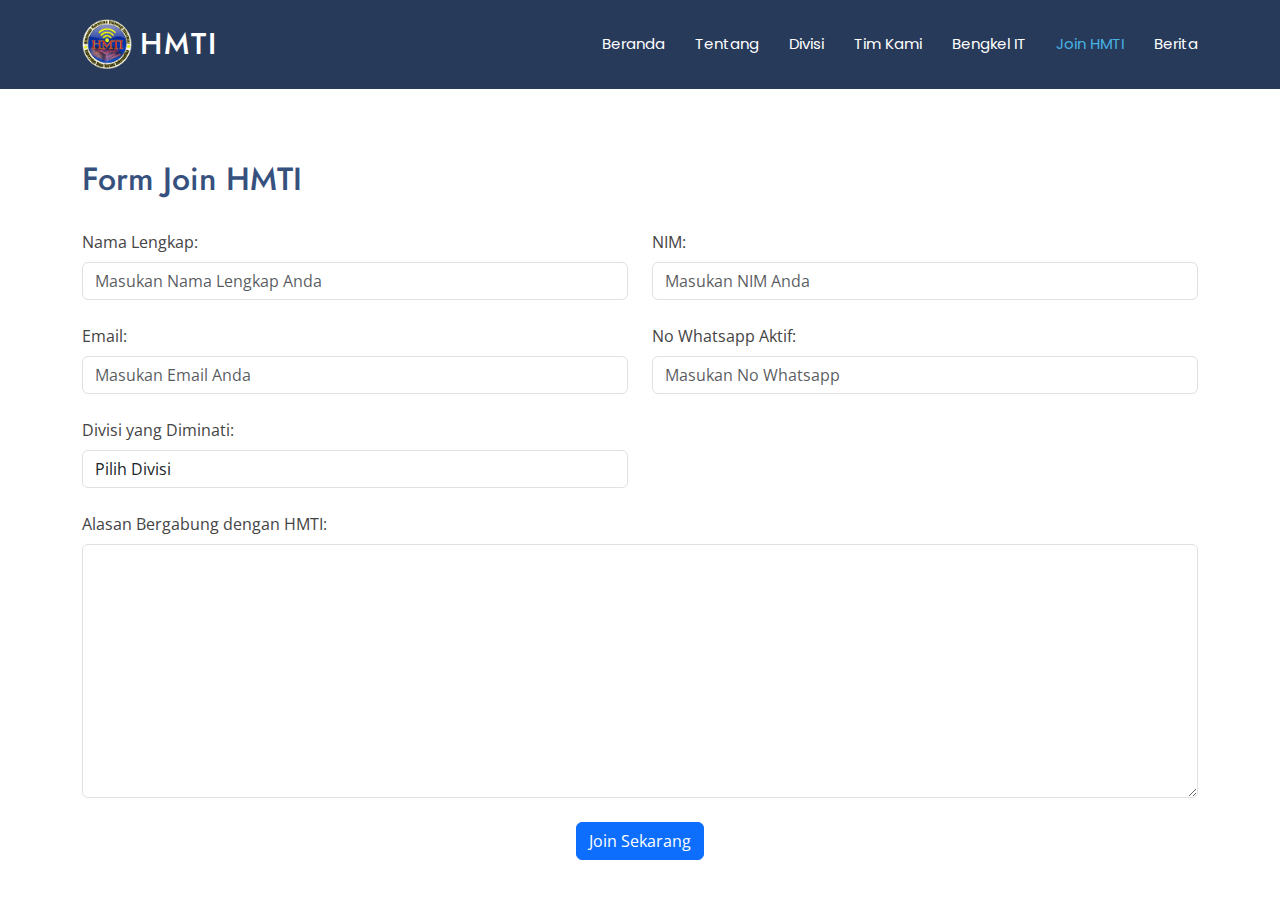
<file: join/index.html>
<!DOCTYPE html>
<html lang="en">
  <head>
    <!-- GOOGLE -->
    <meta
      name="google-site-verification"
      content="E-CWiRntPMXFYasLdqHw-QI9miQb3XNckb81Kr66q2g"
    />

    <!-- BING MICROSOFT -->
    <meta name="msvalidate.01" content="A4D71A0E2279EF48E367C88291D2E238" />
    <meta charset="utf-8" />
    <meta content="width=device-width, initial-scale=1.0" name="viewport" />
    <title>Join HMTI</title>
    <meta
      name="description"
      content="Himpunan Mahasiswa Teknologi Informasi (HMTI) adalah wadah
                aspirasi dan pelayanan bagi mahasiswa Jurusan Teknologi
                Informasi."
    />
    <meta
      name="keywords"
      content="HMTI DPC Kaliabang, HMTI Kaliabang, DPC Kaliabang, Join HMTI Kaliabang, Join HMTI"
    />

    <!-- Favicons -->
    <link href="/assets/logo-himpunan.png" rel="icon" />
    <link href="/assets/logo-himpunan.png" rel="apple-touch-icon" />

    <!-- Fonts -->
    <link href="https://fonts.googleapis.com" rel="preconnect" />
    <link href="https://fonts.gstatic.com" rel="preconnect" crossorigin />
    <link
      href="https://fonts.googleapis.com/css2?family=Open+Sans:ital,wght@0,300;0,400;0,500;0,600;0,700;0,800;1,300;1,400;1,500;1,600;1,700;1,800&family=Poppins:ital,wght@0,100;0,200;0,300;0,400;0,500;0,600;0,700;0,800;0,900;1,100;1,200;1,300;1,400;1,500;1,600;1,700;1,800;1,900&family=Jost:ital,wght@0,100;0,200;0,300;0,400;0,500;0,600;0,700;0,800;0,900;1,100;1,200;1,300;1,400;1,500;1,600;1,700;1,800;1,900&display=swap"
      rel="stylesheet"
    />

    <!-- Vendor CSS Files -->
    <link
      href="/assets/vendor/bootstrap/css/bootstrap.min.css"
      rel="stylesheet"
    />
    <link
      href="/assets/vendor/bootstrap-icons/bootstrap-icons.css"
      rel="stylesheet"
    />
    <link href="/assets/vendor/aos/aos.css" rel="stylesheet" />
    <link
      href="/assets/vendor/glightbox/css/glightbox.min.css"
      rel="stylesheet"
    />
    <link href="/assets/vendor/swiper/swiper-bundle.min.css" rel="stylesheet" />

    <!-- Main CSS File -->
    <link href="/assets/css/main.css" rel="stylesheet" />
  </head>
  <body class="index-page">
    <header id="header" class="header d-flex align-items-center fixed-top" style="background: rgb(40, 58, 90);">
      <div
        class="container-fluid container-xl position-relative d-flex align-items-center"
      >
        <a href="/" class="logo d-flex align-items-center me-auto">
          <!-- Uncomment the line below if you also wish to use an image logo -->
          <img src="/assets/logo-himpunan.png" alt="Logo HMTI" />
          <h1 class="sitename">HMTI</h1>
          <br />
        </a>

        <nav id="navmenu" class="navmenu">
          <ul>
            <li><a href="/">Beranda</a></li>
            <li><a href="/#about">Tentang</a></li>
            <li><a href="/#divisi">Divisi</a></li>
            <li><a href="/#team">Tim Kami</a></li>
            <li><a href="/#contact">Bengkel IT</a></li>
            <li><a href="/join/" class="active">Join HMTI</a></li>
            <li><a href="https://news-hmtikaliabang.vercel.app">Berita</a></li>
          </ul>
          <i class="mobile-nav-toggle d-xl-none bi bi-list"></i>
        </nav>
      </div>
    </header>
    <main class="main">
      <!-- Join Section -->
      <section class="contact section" style="padding-top: 10rem;">
        <div class="container" data-aos="fade-up" data-aos-delay="100" id="form-join">
          <div class="row gy-4">
            <div class="col-lg-12">
              <form
                action="https://script.google.com/macros/s/AKfycbwo0EBmSzCTbwz29OQBuoDpwpow3Icesu1BCUIW_h6owx7cHvx2Fd8ECzwEnmmoMI9OJA/exec"
                method="post" 
                target="_top"
                data-aos="fade-up"
                data-aos-delay="200"
              >
                <div class="row gy-4">
                  <h2>Form Join HMTI</h2>
                  <div class="col-md-6">
                    <label for="nama" class="pb-2">Nama Lengkap:</label>
                    <input
                      type="text"
                      name="nama" 
                      id="nama"
                      class="form-control"
                      required
                      placeholder="Masukan Nama Lengkap Anda"
                    />
                  </div>

                  <div class="col-md-6">
                    <label for="nim" class="pb-2">NIM:</label>
                    <input
                      type="text"
                      name="nim"
                      id="nim"
                      class="form-control"
                      required
                      placeholder="Masukan NIM Anda"
                    />
                  </div>

                  <div class="col-md-6">
                    <label for="email" class="pb-2">Email:</label>
                    <input
                      type="email"
                      name="email"
                      id="email"
                      class="form-control"
                      required
                      placeholder="Masukan Email Anda"
                    />
                  </div>

                  <div class="col-md-6">
                    <label for="no_hp" class="pb-2">No Whatsapp Aktif:</label>
                    <input
                      type="tel" 
                      name="no_hp" 
                      id="no_hp"
                      class="form-control"
                      required
                      placeholder="Masukan No Whatsapp"
                    />
                  </div>

                  <div class="col-md-6">
                    <label for="pilih_divisi" class="pb-2">Divisi yang Diminati:</label>
                    <select
                      name="pilih_divisi"
                      id="pilih_divisi"
                      class="form-control"
                      required
                    >
                      <option value="" disabled selected>Pilih Divisi</option>
                      <option value="PSDM">PSDM</option>
                      <option value="Kominfo">Kominfo</option>
                      <option value="Litbang">Litbang</option>
                    </select>
                  </div>

                  <div class="col-md-12">
                    <label for="alasan" class="pb-2">Alasan Bergabung dengan HMTI:</label>
                    <textarea
                      class="form-control"
                      name="alasan" 
                      rows="10"
                      id="alasan"
                      required
                    ></textarea>
                  </div>

                  <div class="col-md-12 text-center">
                    <input type="submit" id="submit-button" class="btn btn-primary" value="Join Sekarang">
                  </div>
                </div>
              </form>
            </div>
          </div>
        </div>
      </section>
      <!-- /Join Section -->
    </main>

    <!-- Scroll Top -->
    <a
      href="#"
      id="scroll-top"
      class="scroll-top d-flex align-items-center justify-content-center"
      ><i class="bi bi-arrow-up-short"></i
    ></a>

    <!-- <div id="popup-banner" class="popup-banner" style="display: flex;">
      <div class="popup-content">
        <h2>Yuk Join HMTI Sekarang</h2>
        <span class="timer-countdown  fs-5" id="timer"></span>
        <br><br>
        <button id="close-popup" style="padding: 10px 20px;
        background-color: rgb(40, 58, 90);
        color: white;
        border: none;
        border-radius: 5px;">Tutup Notifikasi</button>
        <br><br>
        <span class="mt-3 text-danger fw-bold">Peringatan! Hanya untuk HMTI <br></span>
      </div>
    </div> -->

    <!-- Preloader -->
    <!-- <div id="preloader"></div> -->

    <!-- Vendor JS Files -->
    <script src="/assets/vendor/bootstrap/js/bootstrap.bundle.min.js"></script>
    <script src="/assets/vendor/php-email-form/validate.js"></script>
    <script src="/assets/vendor/aos/aos.js"></script>
    <script src="/assets/vendor/glightbox/js/glightbox.min.js"></script>
    <script src="/assets/vendor/swiper/swiper-bundle.min.js"></script>
    <script src="/assets/vendor/waypoints/noframework.waypoints.js"></script>
    <script src="/assets/vendor/imagesloaded/imagesloaded.pkgd.min.js"></script>
    <script src="/assets/vendor/isotope-layout/isotope.pkgd.min.js"></script>
    <script src="/assets/vendor/typeitjs/typeitjs.js"></script>
    <script src="/assets/vendor/count-me/count-me.js"></script>

    <!-- Main JS File -->
    <script src="/assets/js/main.js"></script>
    <!-- <script src="/assets/js/join-form.js"></script> -->
    <script>
      // Banner Popup
      document.addEventListener("DOMContentLoaded", function () {
        const popupBanner = document.getElementById("popup-banner");
        const closePopup = document.getElementById("close-popup");

        // Tampilkan banner saat halaman dibuka
        popupBanner.style.display = "flex";

        // Tutup banner saat tombol ditekan
        closePopup.addEventListener("click", function () {
          popupBanner.style.display = "none";
        });
      });
    </script>
  </body>
</html>
</file>
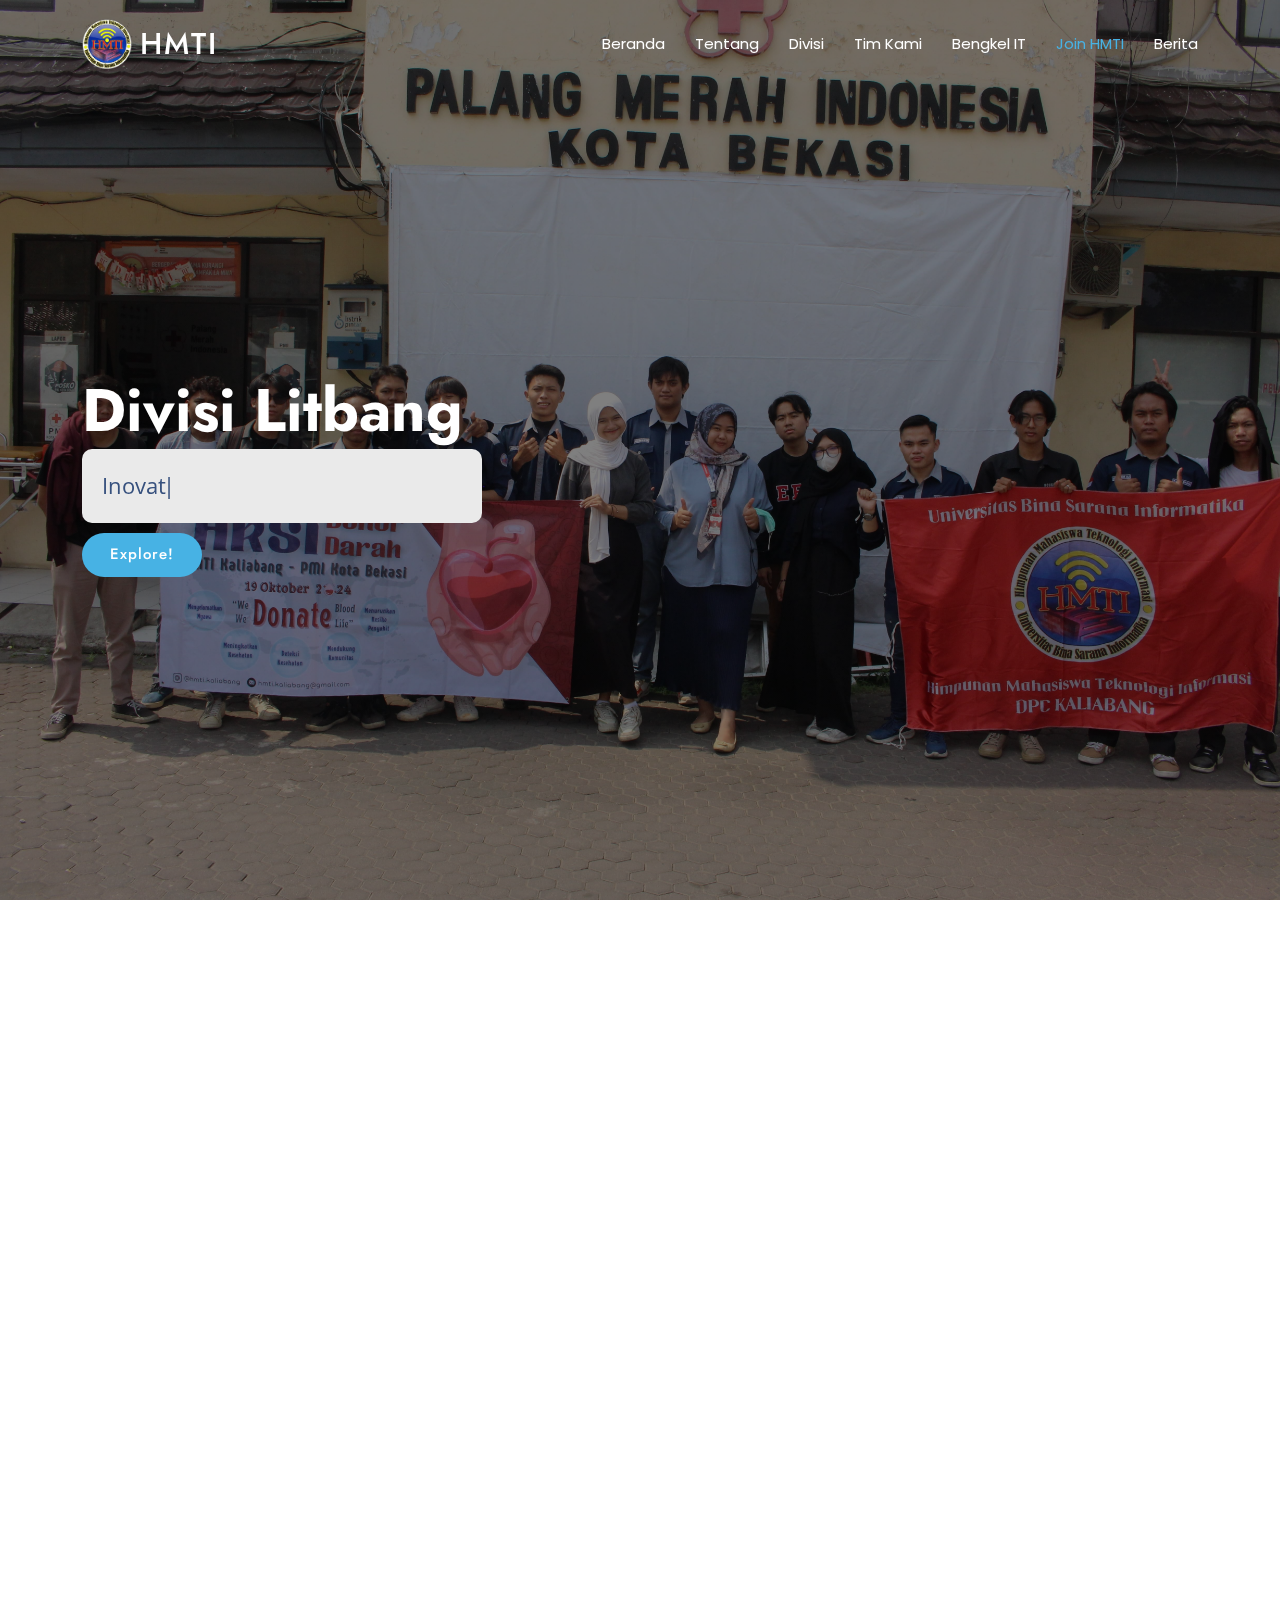
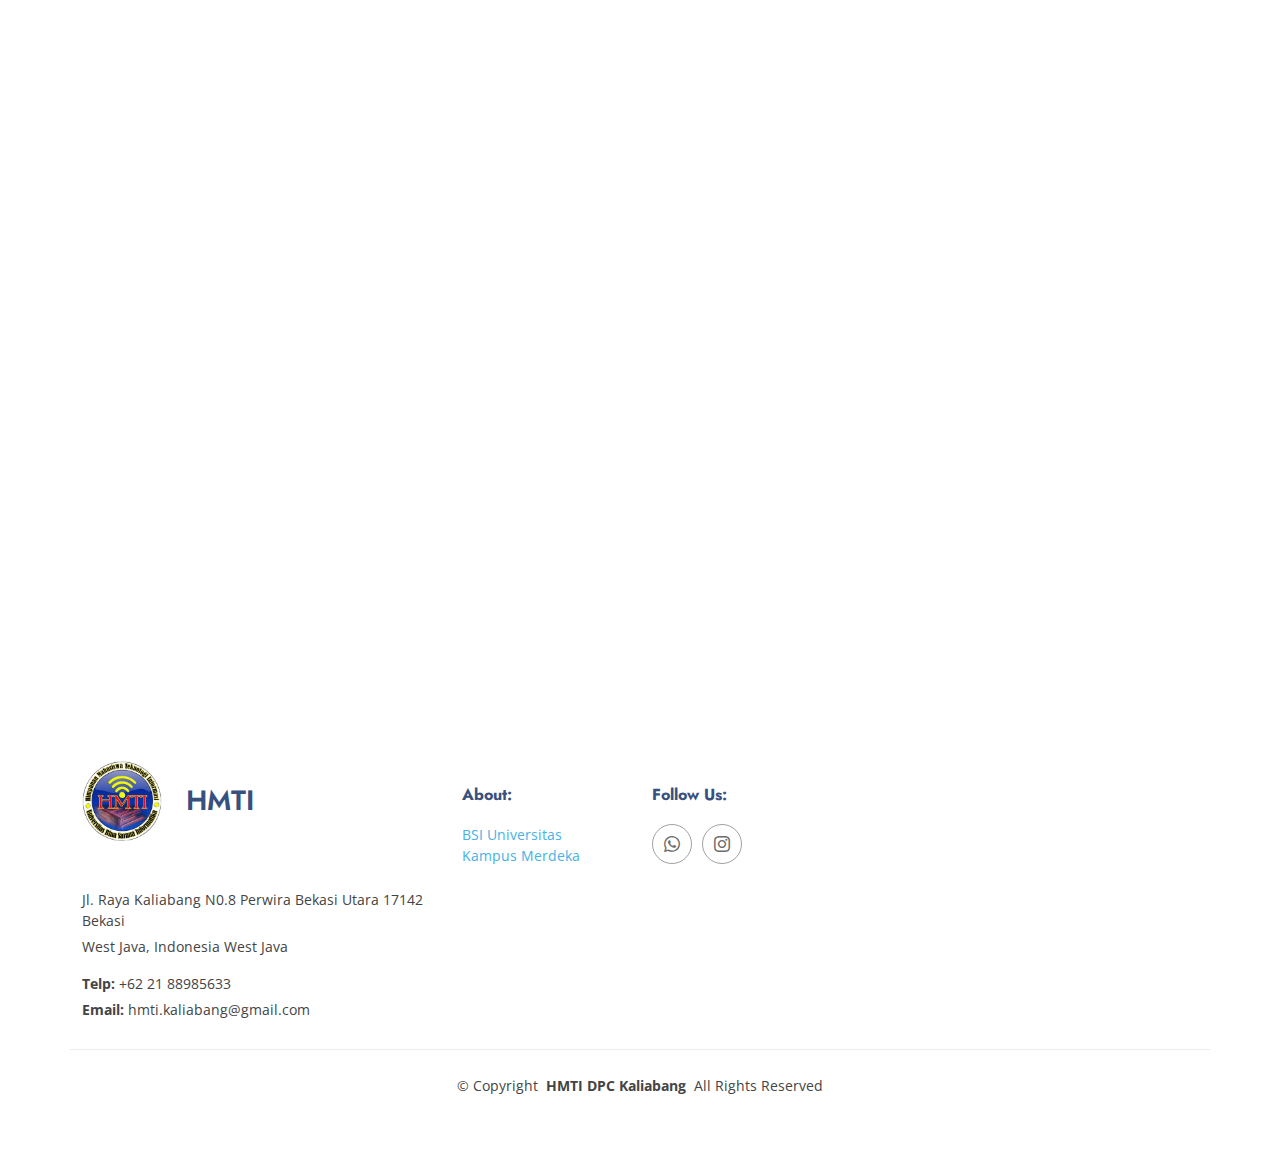
<file: litbang/index.html>
<!DOCTYPE html>
<html lang="en">
  <head>
    <meta
      name="google-site-verification"
      content="E-CWiRntPMXFYasLdqHw-QI9miQb3XNckb81Kr66q2g"
    />
    <meta charset="utf-8" />
    <meta content="width=device-width, initial-scale=1.0" name="viewport" />
    <title>Divisi Litbang</title>
    <meta
      name="description"
      content="Himpunan Mahasiswa Teknologi Informasi (HMTI) adalah wadah
                aspirasi dan pelayanan bagi mahasiswa Jurusan Teknologi
                Informasi."
    />
    <meta
      name="keywords"
      content="HMTI DPC Kaliabang, HMTI Kaliabang, DPC Kaliabang"
    />

    <!-- Favicons -->
    <link href="/assets/logo-himpunan.png" rel="icon" />
    <link href="/assets/logo-himpunan.png" rel="apple-touch-icon" />

    <!-- Fonts -->
    <link href="https://fonts.googleapis.com" rel="preconnect" />
    <link href="https://fonts.gstatic.com" rel="preconnect" crossorigin />
    <link
      href="https://fonts.googleapis.com/css2?family=Open+Sans:ital,wght@0,300;0,400;0,500;0,600;0,700;0,800;1,300;1,400;1,500;1,600;1,700;1,800&family=Poppins:ital,wght@0,100;0,200;0,300;0,400;0,500;0,600;0,700;0,800;0,900;1,100;1,200;1,300;1,400;1,500;1,600;1,700;1,800;1,900&family=Jost:ital,wght@0,100;0,200;0,300;0,400;0,500;0,600;0,700;0,800;0,900;1,100;1,200;1,300;1,400;1,500;1,600;1,700;1,800;1,900&display=swap"
      rel="stylesheet"
    />

    <!-- Vendor CSS Files -->
    <link
      href="/assets/vendor/bootstrap/css/bootstrap.min.css"
      rel="stylesheet"
    />
    <link
      href="/assets/vendor/bootstrap-icons/bootstrap-icons.css"
      rel="stylesheet"
    />
    <link href="/assets/vendor/aos/aos.css" rel="stylesheet" />
    <link
      href="/assets/vendor/glightbox/css/glightbox.min.css"
      rel="stylesheet"
    />
    <link href="/assets/vendor/swiper/swiper-bundle.min.css" rel="stylesheet" />

    <!-- Main CSS File -->
    <link href="/assets/css/main.css" rel="stylesheet" />
  </head>
  <body class="index-page">
    <header id="header" class="header d-flex align-items-center fixed-top">
      <div
        class="container-fluid container-xl position-relative d-flex align-items-center"
      >
        <a href="/" class="logo d-flex align-items-center me-auto">
          <!-- Uncomment the line below if you also wish to use an image logo -->
          <img src="/assets/logo-himpunan.png" alt="Logo HMTI" />
          <h1 class="sitename">HMTI</h1>
          <br />
        </a>

        <nav id="navmenu" class="navmenu">
          <ul>
            <li><a href="/">Beranda</a></li>
            <li><a href="/#about">Tentang</a></li>
            <li><a href="/#divisi">Divisi</a></li>
            <li><a href="/#team">Tim Kami</a></li>
            <li><a href="/#contact">Bengkel IT</a></li>
            <li><a href="/join/" class="active">Join HMTI</a></li>
            <li><a href="https://news-hmtikaliabang.vercel.app">Berita</a></li>
          </ul>
          <i class="mobile-nav-toggle d-xl-none bi bi-list"></i>
        </nav>
      </div>
    </header>
    <main class="main">
      <!-- Hero Section -->
      <section id="hero" class="hero hehe section dark-background">
        <div class="container">
          <div class="row gy-4">
            <div
              class="col-lg-8 order-2 order-lg-1 d-flex flex-column justify-content-center"
              data-aos="zoom-out"
            >
              <h1>Divisi Litbang</h1>
              <blockquote>
                <span id="typed"></span>
              </blockquote>
              <div class="d-flex">
                <a href="#portfolio" class="btn-get-started">Explore!</a>
              </div>
            </div>
            <div
              class="col-lg-4 order-1 order-lg-2 hero-img ms"
              data-aos="zoom-out"
              data-aos-delay="200"
            >
              <img
                src="/assets/logo-himpunan.png"
                class="animated"
                alt="Logo HMTI"
              /><img
                src="/assets/logo-universitas-bina-sarana-informatika-ubsi.png"
                class="animated"
                alt="Logo UBSI"
              />
            </div>
          </div>
        </div>
      </section>
      <svg
        width="100%"
        height="100%"
        id="svg"
        viewBox="0 0 1440 490"
        xmlns="http://www.w3.org/2000/svg"
        class="transition duration-300 ease-in-out delay-150"
      >
        <style>
          .path-0 {
            animation: pathAnim-0 4s;
            animation-timing-function: linear;
            animation-iteration-count: infinite;
          }
          @keyframes pathAnim-0 {
            0% {
              d: path(
                "M 0,500 L 0,187 C 51.65372724149776,186.47578151837854 103.30745448299552,185.9515630367571 187,171 C 270.6925455170045,156.0484369632429 386.42390930951564,126.66952937135005 449,154 C 511.57609069048436,181.33047062864995 520.9969082789419,265.37031947784266 582,264 C 643.0030917210581,262.62968052215734 755.5884575747166,175.84919271727932 830,159 C 904.4115424252834,142.15080728272068 940.6492614221918,195.23290965304017 1008,222 C 1075.3507385778082,248.76709034695983 1173.8144967365165,249.21916867055992 1251,239 C 1328.1855032634835,228.78083132944008 1384.0927516317417,207.89041566472002 1440,187 L 1440,500 L 0,500 Z"
              );
            }
            25% {
              d: path(
                "M 0,500 L 0,187 C 83.61113019580898,213.02610786671247 167.22226039161797,239.05221573342493 241,228 C 314.77773960838203,216.94778426657507 378.722088629337,168.81724493301272 443,159 C 507.277911370663,149.18275506698728 571.889385091034,177.6788045345242 626,201 C 680.110614908966,224.3211954654758 723.720371006527,242.4675369288904 795,215 C 866.279628993473,187.5324630711096 965.2291308828583,114.45104774991412 1036,115 C 1106.7708691171417,115.54895225008588 1149.3631054620405,189.7282720714531 1212,214 C 1274.6368945379595,238.2717279285469 1357.3184472689798,212.63586396427345 1440,187 L 1440,500 L 0,500 Z"
              );
            }
            50% {
              d: path(
                "M 0,500 L 0,187 C 89.83442116111306,234.89144623840605 179.6688423222261,282.7828924768121 238,261 C 296.3311576777739,239.2171075231879 323.1590518722088,147.75987633115767 394,131 C 464.8409481277912,114.24012366884232 579.6949501889386,172.1776021985572 655,198 C 730.3050498110614,223.8223978014428 766.0611473720371,217.52971487461352 816,201 C 865.9388526279629,184.47028512538648 930.0604603229131,157.70353830298868 995,165 C 1059.939539677087,172.29646169701132 1125.6970113363104,213.6561319134318 1200,223 C 1274.3029886636896,232.3438680865682 1357.1514943318448,209.6719340432841 1440,187 L 1440,500 L 0,500 Z"
              );
            }
            75% {
              d: path(
                "M 0,500 L 0,187 C 87.91068361387838,156.14737203710064 175.82136722775675,125.2947440742013 236,122 C 296.17863277224325,118.7052559257987 328.6252147028513,142.96839574029542 381,160 C 433.3747852971487,177.03160425970458 505.67777396083807,186.83167296461698 586,204 C 666.3222260391619,221.16832703538302 754.6636894537959,245.7049124012367 822,217 C 889.3363105462041,188.2950875987633 935.667468223978,106.34867743043628 993,110 C 1050.332531776022,113.65132256956372 1118.6664376502922,202.90037787701823 1195,230 C 1271.3335623497078,257.09962212298177 1355.666781174854,222.04981106149089 1440,187 L 1440,500 L 0,500 Z"
              );
            }
            100% {
              d: path(
                "M 0,500 L 0,187 C 51.65372724149776,186.47578151837854 103.30745448299552,185.9515630367571 187,171 C 270.6925455170045,156.0484369632429 386.42390930951564,126.66952937135005 449,154 C 511.57609069048436,181.33047062864995 520.9969082789419,265.37031947784266 582,264 C 643.0030917210581,262.62968052215734 755.5884575747166,175.84919271727932 830,159 C 904.4115424252834,142.15080728272068 940.6492614221918,195.23290965304017 1008,222 C 1075.3507385778082,248.76709034695983 1173.8144967365165,249.21916867055992 1251,239 C 1328.1855032634835,228.78083132944008 1384.0927516317417,207.89041566472002 1440,187 L 1440,500 L 0,500 Z"
              );
            }
          }
        </style>
        <defs>
          <linearGradient id="gradient" x1="0%" y1="50%" x2="100%" y2="50%">
            <stop offset="5%" stop-color="#6600ff"></stop>
            <stop offset="95%" stop-color="#6600ff"></stop>
          </linearGradient>
        </defs>
        <path
          d="M 0,500 L 0,187 C 51.65372724149776,186.47578151837854 103.30745448299552,185.9515630367571 187,171 C 270.6925455170045,156.0484369632429 386.42390930951564,126.66952937135005 449,154 C 511.57609069048436,181.33047062864995 520.9969082789419,265.37031947784266 582,264 C 643.0030917210581,262.62968052215734 755.5884575747166,175.84919271727932 830,159 C 904.4115424252834,142.15080728272068 940.6492614221918,195.23290965304017 1008,222 C 1075.3507385778082,248.76709034695983 1173.8144967365165,249.21916867055992 1251,239 C 1328.1855032634835,228.78083132944008 1384.0927516317417,207.89041566472002 1440,187 L 1440,500 L 0,500 Z"
          stroke="none"
          stroke-width="0"
          fill="url(#gradient)"
          fill-opacity="1"
          class="transition-all duration-300 ease-in-out delay-150 path-0"
          transform="rotate(-180 720 250)"
        ></path>
      </svg>
      <!-- /Hero Section -->

      <!-- Portfolio Section -->
      <section id="portfolio" class="portfolio section">
        <div class="container section-title" data-aos="fade-up">
          <h2>Divisi Litbang</h2>
        </div>

        <div class="container">
          <div
            class="isotope-layout"
            data-default-filter="*"
            data-layout="masonry"
            data-sort="original-order"
          >
            <ul
              class="portfolio-filters isotope-filters"
              data-aos="fade-up"
              data-aos-delay="100"
            >
              <li data-filter="*" class="filter-active">Galeri Litbang</li>
            </ul>

            <div
              class="row gy-4 isotope-container d-lg-flex justify-content-center align-items-center"
              data-aos="fade-up"
              data-aos-delay="200"
            >
              <div
                class="col-lg-4 col-md-6 portfolio-item isotope-item filter-app"
              >
                <img
                  src="/assets/img/divisi/litbang/dika.jpg"
                  class="img-fluid"
                  alt=""
                />
                <div class="portfolio-info">
                  <h4>Mahardika Iskandar</h4>
                  <p>Ketua Litbang</p>
                  <a
                    href="/assets/img/divisi/litbang/dika.jpg"
                    title="Mahardika Iskandar"
                    data-gallery="portfolio-gallery-app"
                    class="glightbox preview-link"
                    ><i class="bi bi-zoom-in"></i
                  ></a>
                  <a
                    href="portfolio-details.html"
                    title="More Details"
                    class="details-link"
                    ><i class="bi bi-link-45deg"></i
                  ></a>
                </div>
              </div>

              <div
                class="col-lg-4 col-md-6 portfolio-item isotope-item filter-app"
              >
                <img
                  src="/assets/img/divisi/litbang/zidan.jpg"
                  class="img-fluid"
                  alt=""
                />
                <div class="portfolio-info">
                  <h4>Zidan Herlangga</h4>
                  <p>Staff Litbang</p>
                  <a
                    href="/assets/img/divisi/litbang/zidan.jpg"
                    title="Zidan Herlangga"
                    data-gallery="portfolio-gallery-app"
                    class="glightbox preview-link"
                    ><i class="bi bi-zoom-in"></i
                  ></a>
                  <a
                    href="portfolio-details.html"
                    title="More Details"
                    class="details-link"
                    ><i class="bi bi-link-45deg"></i
                  ></a>
                </div>
              </div>

              <div
                class="col-lg-4 col-md-6 portfolio-item isotope-item filter-app"
              >
                <img
                  src="/assets/img/divisi/litbang/aldo.jpg"
                  class="img-fluid"
                  alt=""
                />
                <div class="portfolio-info">
                  <h4>Aldo Moroseto</h4>
                  <p>Staff Litbang</p>
                  <a
                    href="/assets/img/divisi/litbang/aldo.jpg"
                    title="Aldo Moroseto"
                    data-gallery="portfolio-gallery-app"
                    class="glightbox preview-link"
                    ><i class="bi bi-zoom-in"></i
                  ></a>
                  <a
                    href="portfolio-details.html"
                    title="More Details"
                    class="details-link"
                    ><i class="bi bi-link-45deg"></i
                  ></a>
                </div>
              </div>

              <div
                class="col-lg-4 col-md-6 portfolio-item isotope-item filter-app"
              >
                <img
                  src="/assets/img/divisi/litbang/noel.jpg"
                  class="img-fluid"
                  alt=""
                />
                <div class="portfolio-info">
                  <h4>Rapha Noel</h4>
                  <p>Staff Litbang</p>
                  <a
                    href="/assets/img/divisi/litbang/noel.jpg"
                    title="Rapha Noel"
                    data-gallery="portfolio-gallery-app"
                    class="glightbox preview-link"
                    ><i class="bi bi-zoom-in"></i
                  ></a>
                  <a
                    href="portfolio-details.html"
                    title="More Details"
                    class="details-link"
                    ><i class="bi bi-link-45deg"></i
                  ></a>
                </div>
              </div>
            </div>
          </div>
        </div>
      </section>
      <!-- /Portfolio Section -->
    </main>
    <footer id="footer" class="footer">
      <div class="container footer-top">
        <div class="row gy-4">
          <div class="col-lg-4 col-md-6 footer-about">
            <a href="index.html" class="d-flex align-items-center">
              <img
                src="/assets/logo-himpunan.png"
                alt="Logo HMTI"
                height="80"
              />
              <span class="ms-4 sitename">HMTI</span>
            </a>
            <div class="footer-contact mt-5">
              <p>Jl. Raya Kaliabang N0.8 Perwira Bekasi Utara 17142 Bekasi</p>
              <p>West Java, Indonesia West Java</p>
              <p class="mt-3">
                <strong>Telp:</strong> <span>+62 21 88985633</span>
              </p>
              <p>
                <strong>Email:</strong>
                <span>hmti.kaliabang@gmail.com</span>
              </p>
            </div>
          </div>

          <div class="col-lg-2 col-md-12 mt-5">
            <h4>About:</h4>
            <div class="footer-links d-flex flex-column">
              <a href="https://www.bsi.ac.id/indexkoe_yht.php" target="_blank"
                >BSI Universitas</a
              >
              <a
                href="https://pusatinformasi.kampusmerdeka.kemdikbud.go.id/hc/id"
                target="_blank"
                >Kampus Merdeka</a
              >
            </div>
          </div>

          <div class="col-lg-2 col-md-12 mt-5">
            <h4>Follow Us:</h4>
            <div class="social-links d-flex">
              <a href=""><i class="bi bi-whatsapp"></i></a>
              <a href="https://www.instagram.com/hmti.kaliabang/"
                ><i class="bi bi-instagram"></i
              ></a>
            </div>
          </div>
        </div>
      </div>

      <div class="container copyright text-center mt-4">
        <p>
          © <span>Copyright</span>
          <strong class="px-1 sitename">HMTI DPC Kaliabang</strong>
          <span>All Rights Reserved</span>
        </p>
      </div>
    </footer>

    <!-- Scroll Top -->
    <a
      href="#"
      id="scroll-top"
      class="scroll-top d-flex align-items-center justify-content-center"
      ><i class="bi bi-arrow-up-short"></i
    ></a>

    <!-- Vendor JS Files -->
    <script src="/assets/vendor/bootstrap/js/bootstrap.bundle.min.js"></script>
    <script src="/assets/vendor/php-email-form/validate.js"></script>
    <script src="/assets/vendor/aos/aos.js"></script>
    <script src="/assets/vendor/glightbox/js/glightbox.min.js"></script>
    <script src="/assets/vendor/swiper/swiper-bundle.min.js"></script>
    <script src="/assets/vendor/waypoints/noframework.waypoints.js"></script>
    <script src="/assets/vendor/imagesloaded/imagesloaded.pkgd.min.js"></script>
    <script src="/assets/vendor/isotope-layout/isotope.pkgd.min.js"></script>
    <script src="/assets/vendor/typeitjs/typeitjs.js"></script>

    <!-- Main JS File -->
    <script src="/assets/js/main.js"></script>
    <script src="/assets/js/bengkel-it.js"></script>
  </body>
</html>
</file>
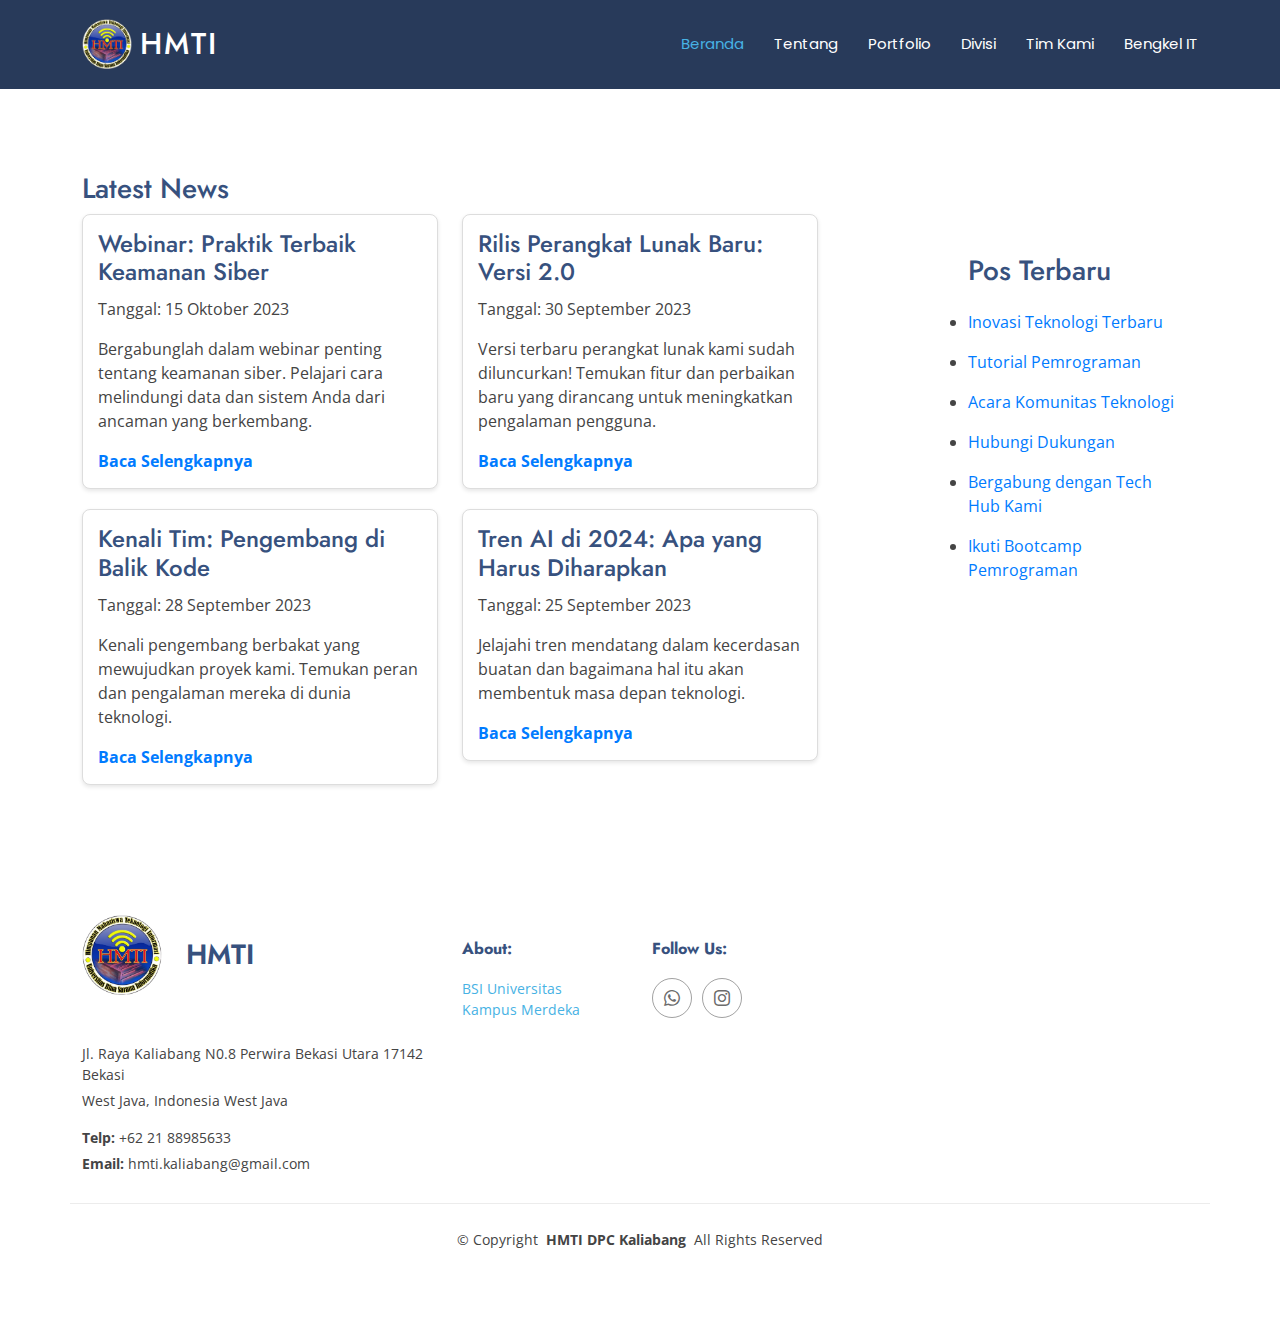
<file: news/index.html>
<!DOCTYPE html>
<html lang="en">
  <head>
    <meta
      name="google-site-verification"
      content="E-CWiRntPMXFYasLdqHw-QI9miQb3XNckb81Kr66q2g"
    />
    <meta charset="utf-8" />
    <meta content="width=device-width, initial-scale=1.0" name="viewport" />
    <title>HMTI News</title>
    <meta
      name="description"
      content="Himpunan Mahasiswa Teknologi Informasi (HMTI) adalah wadah
                aspirasi dan pelayanan bagi mahasiswa Jurusan Teknologi
                Informasi."
    />
    <meta
      name="keywords"
      content="HMTI DPC Kaliabang, HMTI Kaliabang, DPC Kaliabang"
    />

    <!-- Favicons -->
    <link href="/assets/logo-himpunan.png" rel="icon" />
    <link href="/assets/logo-himpunan.png" rel="apple-touch-icon" />

    <!-- Fonts -->
    <link href="https://fonts.googleapis.com" rel="preconnect" />
    <link href="https://fonts.gstatic.com" rel="preconnect" crossorigin />
    <link
      href="https://fonts.googleapis.com/css2?family=Open+Sans:ital,wght@0,300;0,400;0,500;0,600;0,700;0,800;1,300;1,400;1,500;1,600;1,700;1,800&family=Poppins:ital,wght@0,100;0,200;0,300;0,400;0,500;0,600;0,700;0,800;0,900;1,100;1,200;1,300;1,400;1,500;1,600;1,700;1,800;1,900&family=Jost:ital,wght@0,100;0,200;0,300;0,400;0,500;0,600;0,700;0,800;0,900;1,100;1,200;1,300;1,400;1,500;1,600;1,700;1,800;1,900&display=swap"
      rel="stylesheet"
    />

    <!-- Vendor CSS Files -->
    <link
      href="/assets/vendor/bootstrap/css/bootstrap.min.css"
      rel="stylesheet"
    />
    <link
      href="/assets/vendor/bootstrap-icons/bootstrap-icons.css"
      rel="stylesheet"
    />
    <link href="/assets/vendor/aos/aos.css" rel="stylesheet" />
    <link
      href="/assets/vendor/glightbox/css/glightbox.min.css"
      rel="stylesheet"
    />
    <link href="/assets/vendor/swiper/swiper-bundle.min.css" rel="stylesheet" />

    <!-- Main CSS File -->
    <link href="/assets/css/main.css" rel="stylesheet" />
  </head>
  <body class="index-page">
    <header
      id="header"
      class="header d-flex align-items-center fixed-top"
      style="background-color: rgb(40 58 90)"
    >
      <div
        class="container-fluid container-xl position-relative d-flex align-items-center"
      >
        <a href="/" class="logo d-flex align-items-center me-auto">
          <!-- Uncomment the line below if you also wish to use an image logo -->
          <img src="/assets/logo-himpunan.png" alt="Logo HMTI" />
          <h1 class="sitename">HMTI</h1>
          <br />
        </a>

        <nav id="navmenu" class="navmenu">
          <ul>
            <li><a href="/" class="active">Beranda</a></li>
            <li><a href="/#about">Tentang</a></li>
            <!-- <li><a href="#services">Services</a></li> -->
            <li><a href="/404.html">Portfolio</a></li>
            <li><a href="/#divisi">Divisi</a></li>
            <li><a href="/#team">Tim Kami</a></li>
            <li><a href="/#contact">Bengkel IT</a></li>
          </ul>
          <i class="mobile-nav-toggle d-xl-none bi bi-list"></i>
        </nav>
      </div>
    </header>
    <main class="main" style="margin-top: 7rem">
      <!-- News Section -->
      <section class="news-section mt-4">
        <div class="container">
          <h3>Latest News</h3>
          <div class="row">
            <!-- Konten Berita di Kiri -->
            <div class="col-md-8">
              <div class="row">
                <div class="col-md-6">
                  <div class="news-card">
                    <h4>Webinar: Praktik Terbaik Keamanan Siber</h4>
                    <p>Tanggal: 15 Oktober 2023</p>
                    <p>
                      Bergabunglah dalam webinar penting tentang keamanan siber.
                      Pelajari cara melindungi data dan sistem Anda dari ancaman
                      yang berkembang.
                    </p>
                    <a href="#" class="read-more">Baca Selengkapnya</a>
                  </div>
                </div>
                <div class="col-md-6">
                  <div class="news-card">
                    <h4>Rilis Perangkat Lunak Baru: Versi 2.0</h4>
                    <p>Tanggal: 30 September 2023</p>
                    <p>
                      Versi terbaru perangkat lunak kami sudah diluncurkan!
                      Temukan fitur dan perbaikan baru yang dirancang untuk
                      meningkatkan pengalaman pengguna.
                    </p>
                    <a href="#" class="read-more">Baca Selengkapnya</a>
                  </div>
                </div>
                <div class="col-md-6">
                  <div class="news-card">
                    <h4>Kenali Tim: Pengembang di Balik Kode</h4>
                    <p>Tanggal: 28 September 2023</p>
                    <p>
                      Kenali pengembang berbakat yang mewujudkan proyek kami.
                      Temukan peran dan pengalaman mereka di dunia teknologi.
                    </p>
                    <a href="#" class="read-more">Baca Selengkapnya</a>
                  </div>
                </div>
                <div class="col-md-6">
                  <div class="news-card">
                    <h4>Tren AI di 2024: Apa yang Harus Diharapkan</h4>
                    <p>Tanggal: 25 September 2023</p>
                    <p>
                      Jelajahi tren mendatang dalam kecerdasan buatan dan
                      bagaimana hal itu akan membentuk masa depan teknologi.
                    </p>
                    <a href="#" class="read-more">Baca Selengkapnya</a>
                  </div>
                </div>
              </div>
            </div>

            <!-- Bagian Samping di Kanan -->
            <div class="col-md-4">
              <aside class="aside-section">
                <h3>Pos Terbaru</h3>
                <ul class="list-unstyled">
                  <li>
                    <a href="#" class="aside-link">Inovasi Teknologi Terbaru</a>
                  </li>
                  <li>
                    <a href="#" class="aside-link">Tutorial Pemrograman</a>
                  </li>
                  <li>
                    <a href="#" class="aside-link">Acara Komunitas Teknologi</a>
                  </li>
                  <li><a href="#" class="aside-link">Hubungi Dukungan</a></li>
                  <li>
                    <a href="#" class="aside-link"
                      >Bergabung dengan Tech Hub Kami</a
                    >
                  </li>
                  <li>
                    <a href="#" class="aside-link"
                      >Ikuti Bootcamp Pemrograman</a
                    >
                  </li>
                </ul>
              </aside>
            </div>
            <!-- /Bagian Samping -->
          </div>
        </div>
      </section>
      <!-- /News Section -->
    </main>
    <footer id="footer" class="footer">
      <div class="container footer-top">
        <div class="row gy-4">
          <div class="col-lg-4 col-md-6 footer-about">
            <a href="index.html" class="d-flex align-items-center">
              <img
                src="/assets/logo-himpunan.png"
                alt="Logo HMTI"
                height="80"
              />
              <span class="ms-4 sitename">HMTI</span>
            </a>
            <div class="footer-contact mt-5">
              <p>Jl. Raya Kaliabang N0.8 Perwira Bekasi Utara 17142 Bekasi</p>
              <p>West Java, Indonesia West Java</p>
              <p class="mt-3">
                <strong>Telp:</strong> <span>+62 21 88985633</span>
              </p>
              <p>
                <strong>Email:</strong>
                <span>hmti.kaliabang@gmail.com</span>
              </p>
            </div>
          </div>

          <div class="col-lg-2 col-md-12 mt-5">
            <h4>About:</h4>
            <div class="footer-links d-flex flex-column">
              <a href="https://www.bsi.ac.id/indexkoe_yht.php" target="_blank"
                >BSI Universitas</a
              >
              <a
                href="https://pusatinformasi.kampusmerdeka.kemdikbud.go.id/hc/id"
                target="_blank"
                >Kampus Merdeka</a
              >
            </div>
          </div>

          <div class="col-lg-2 col-md-12 mt-5">
            <h4>Follow Us:</h4>
            <div class="social-links d-flex">
              <a href=""><i class="bi bi-whatsapp"></i></a>
              <a href="https://www.instagram.com/hmti.kaliabang/"
                ><i class="bi bi-instagram"></i
              ></a>
            </div>
          </div>
        </div>
      </div>

      <div class="container copyright text-center mt-4">
        <p>
          © <span>Copyright</span>
          <strong class="px-1 sitename">HMTI DPC Kaliabang</strong>
          <span>All Rights Reserved</span>
        </p>
      </div>
    </footer>

    <!-- Scroll Top -->
    <a
      href="#"
      id="scroll-top"
      class="scroll-top d-flex align-items-center justify-content-center"
      ><i class="bi bi-arrow-up-short"></i
    ></a>

    <!-- Vendor JS Files -->
    <script src="/assets/vendor/bootstrap/js/bootstrap.bundle.min.js"></script>
    <script src="/assets/vendor/php-email-form/validate.js"></script>
    <script src="/assets/vendor/aos/aos.js"></script>
    <script src="/assets/vendor/glightbox/js/glightbox.min.js"></script>
    <script src="/assets/vendor/swiper/swiper-bundle.min.js"></script>
    <script src="/assets/vendor/waypoints/noframework.waypoints.js"></script>
    <script src="/assets/vendor/imagesloaded/imagesloaded.pkgd.min.js"></script>
    <script src="/assets/vendor/isotope-layout/isotope.pkgd.min.js"></script>
    <script src="/assets/vendor/typeitjs/typeitjs.js"></script>

    <!-- Main JS File -->
    <script src="/assets/js/main.js"></script>
    <script src="/assets/js/bengkel-it.js"></script>
  </body>
</html>
</file>
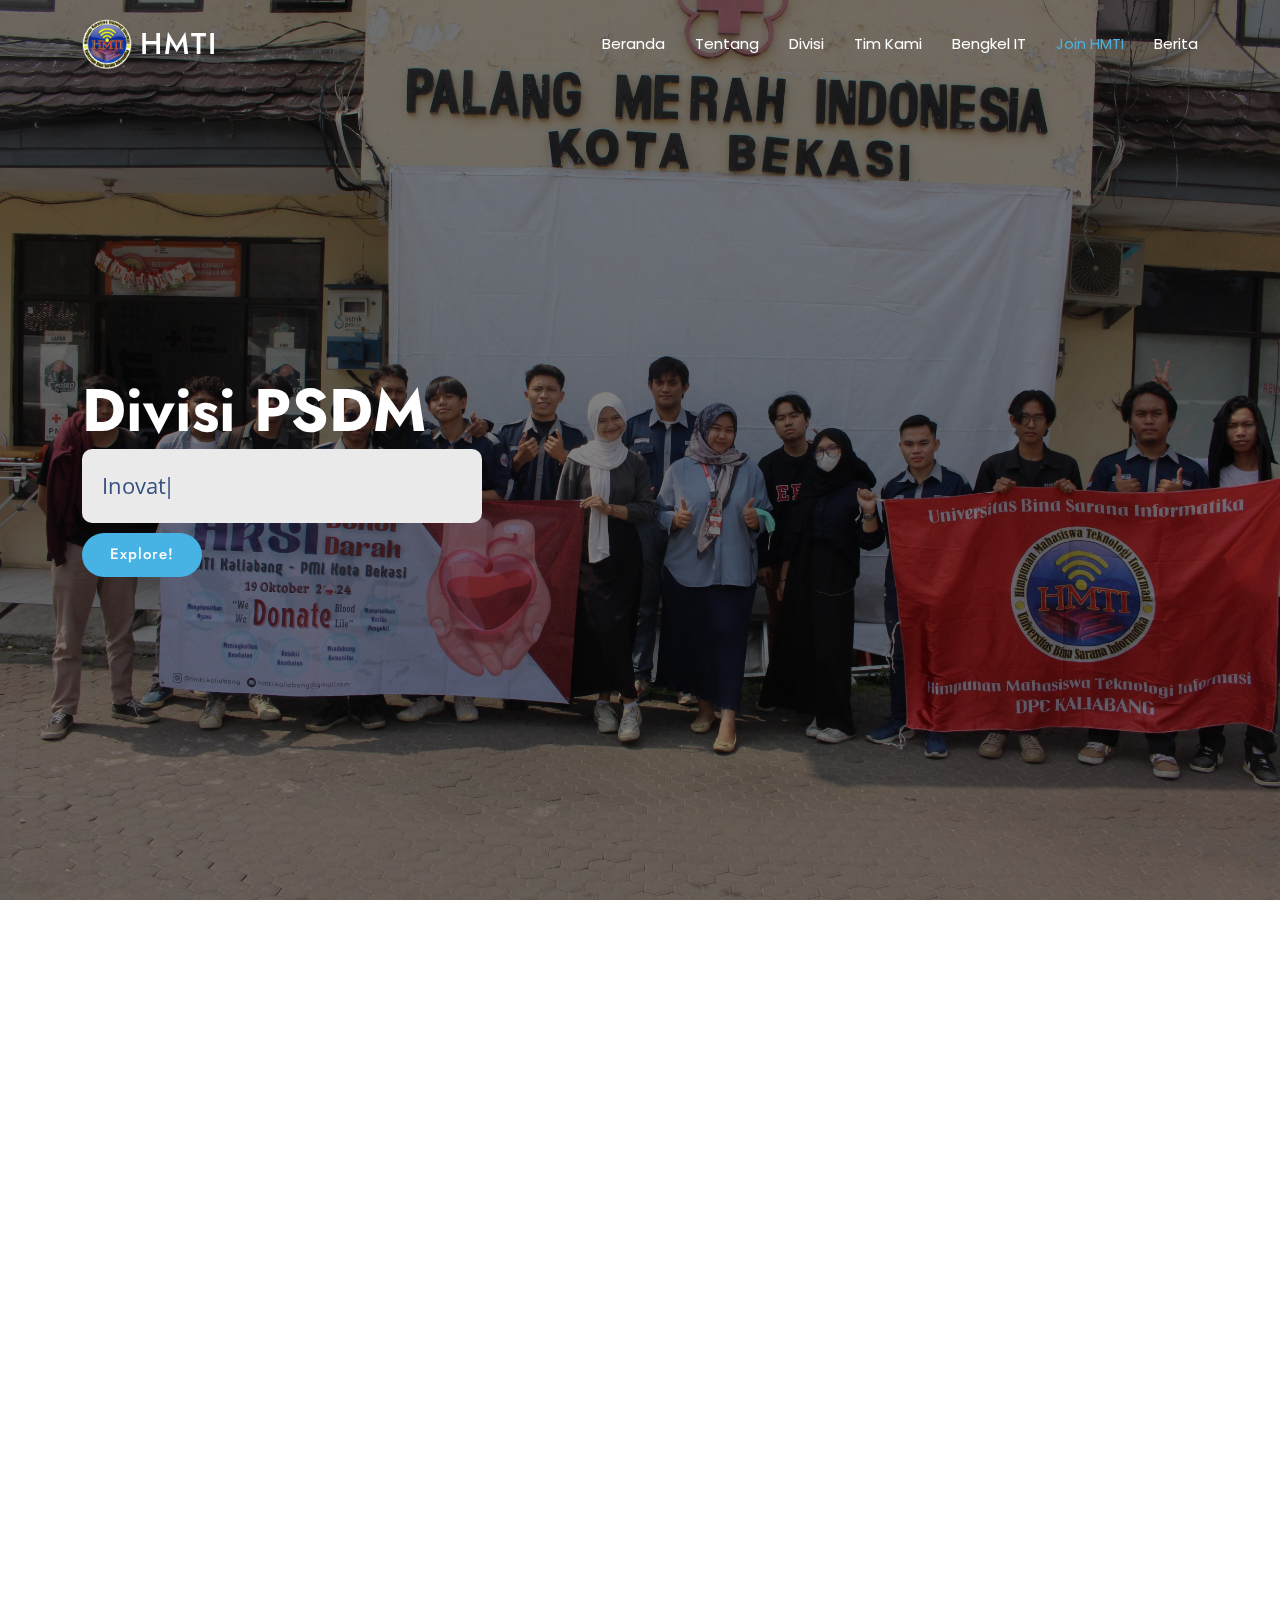
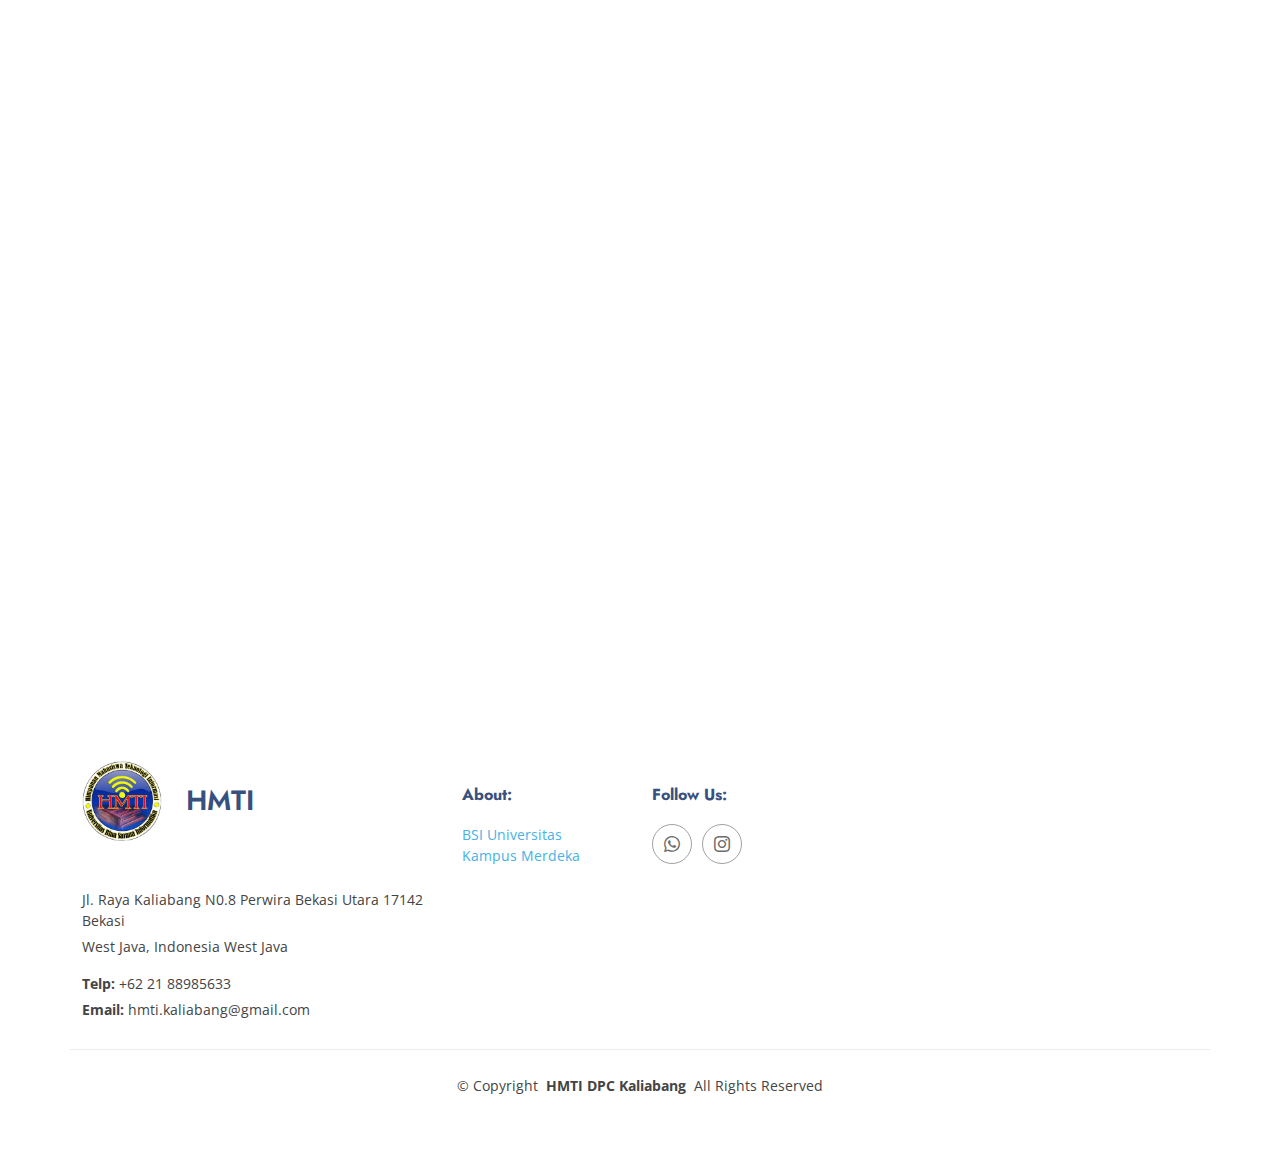
<file: psdm/index.html>
<!DOCTYPE html>
<html lang="en">
  <head>
    <meta
      name="google-site-verification"
      content="E-CWiRntPMXFYasLdqHw-QI9miQb3XNckb81Kr66q2g"
    />
    <meta charset="utf-8" />
    <meta content="width=device-width, initial-scale=1.0" name="viewport" />
    <title>Divisi PSDM</title>
    <meta
      name="description"
      content="Himpunan Mahasiswa Teknologi Informasi (HMTI) adalah wadah
                aspirasi dan pelayanan bagi mahasiswa Jurusan Teknologi
                Informasi."
    />
    <meta
      name="keywords"
      content="HMTI DPC Kaliabang, HMTI Kaliabang, DPC Kaliabang"
    />

    <!-- Favicons -->
    <link href="/assets/logo-himpunan.png" rel="icon" />
    <link href="/assets/logo-himpunan.png" rel="apple-touch-icon" />

    <!-- Fonts -->
    <link href="https://fonts.googleapis.com" rel="preconnect" />
    <link href="https://fonts.gstatic.com" rel="preconnect" crossorigin />
    <link
      href="https://fonts.googleapis.com/css2?family=Open+Sans:ital,wght@0,300;0,400;0,500;0,600;0,700;0,800;1,300;1,400;1,500;1,600;1,700;1,800&family=Poppins:ital,wght@0,100;0,200;0,300;0,400;0,500;0,600;0,700;0,800;0,900;1,100;1,200;1,300;1,400;1,500;1,600;1,700;1,800;1,900&family=Jost:ital,wght@0,100;0,200;0,300;0,400;0,500;0,600;0,700;0,800;0,900;1,100;1,200;1,300;1,400;1,500;1,600;1,700;1,800;1,900&display=swap"
      rel="stylesheet"
    />

    <!-- Vendor CSS Files -->
    <link
      href="/assets/vendor/bootstrap/css/bootstrap.min.css"
      rel="stylesheet"
    />
    <link
      href="/assets/vendor/bootstrap-icons/bootstrap-icons.css"
      rel="stylesheet"
    />
    <link href="/assets/vendor/aos/aos.css" rel="stylesheet" />
    <link
      href="/assets/vendor/glightbox/css/glightbox.min.css"
      rel="stylesheet"
    />
    <link href="/assets/vendor/swiper/swiper-bundle.min.css" rel="stylesheet" />

    <!-- Main CSS File -->
    <link href="/assets/css/main.css" rel="stylesheet" />
  </head>
  <body class="index-page">
    <header id="header" class="header d-flex align-items-center fixed-top">
      <div
        class="container-fluid container-xl position-relative d-flex align-items-center"
      >
        <a href="/" class="logo d-flex align-items-center me-auto">
          <!-- Uncomment the line below if you also wish to use an image logo -->
          <img src="/assets/logo-himpunan.png" alt="Logo HMTI" />
          <h1 class="sitename">HMTI</h1>
          <br />
        </a>

        <nav id="navmenu" class="navmenu">
          <ul>
            <li><a href="/">Beranda</a></li>
            <li><a href="/#about">Tentang</a></li>
            <li><a href="/#divisi">Divisi</a></li>
            <li><a href="/#team">Tim Kami</a></li>
            <li><a href="/#contact">Bengkel IT</a></li>
            <li><a href="/join/" class="active">Join HMTI</a></li>
            <li><a href="https://news-hmtikaliabang.vercel.app">Berita</a></li>
          </ul>
          <i class="mobile-nav-toggle d-xl-none bi bi-list"></i>
        </nav>
      </div>
    </header>
    <main class="main">
      <!-- Hero Section -->
      <section id="hero" class="hero hehe section dark-background">
        <div class="container">
          <div class="row gy-4">
            <div
              class="col-lg-8 order-2 order-lg-1 d-flex flex-column justify-content-center"
              data-aos="zoom-out"
            >
              <h1>Divisi PSDM</h1>
              <blockquote>
                <span id="typed"></span>
              </blockquote>
              <div class="d-flex">
                <a href="#about" class="btn-get-started">Explore!</a>
              </div>
            </div>
            <div
              class="col-lg-4 order-1 order-lg-2 hero-img ms"
              data-aos="zoom-out"
              data-aos-delay="200"
            >
              <img
                src="/assets/logo-himpunan.png"
                class="animated"
                alt="Logo HMTI"
              /><img
                src="/assets/logo-universitas-bina-sarana-informatika-ubsi.png"
                class="animated"
                alt="Logo UBSI"
              />
            </div>
          </div>
        </div>
      </section>
      <svg
        width="100%"
        height="100%"
        id="svg"
        viewBox="0 0 1440 490"
        xmlns="http://www.w3.org/2000/svg"
        class="transition duration-300 ease-in-out delay-150"
      >
        <style>
          .path-0 {
            animation: pathAnim-0 4s;
            animation-timing-function: linear;
            animation-iteration-count: infinite;
          }
          @keyframes pathAnim-0 {
            0% {
              d: path(
                "M 0,500 L 0,187 C 51.65372724149776,186.47578151837854 103.30745448299552,185.9515630367571 187,171 C 270.6925455170045,156.0484369632429 386.42390930951564,126.66952937135005 449,154 C 511.57609069048436,181.33047062864995 520.9969082789419,265.37031947784266 582,264 C 643.0030917210581,262.62968052215734 755.5884575747166,175.84919271727932 830,159 C 904.4115424252834,142.15080728272068 940.6492614221918,195.23290965304017 1008,222 C 1075.3507385778082,248.76709034695983 1173.8144967365165,249.21916867055992 1251,239 C 1328.1855032634835,228.78083132944008 1384.0927516317417,207.89041566472002 1440,187 L 1440,500 L 0,500 Z"
              );
            }
            25% {
              d: path(
                "M 0,500 L 0,187 C 83.61113019580898,213.02610786671247 167.22226039161797,239.05221573342493 241,228 C 314.77773960838203,216.94778426657507 378.722088629337,168.81724493301272 443,159 C 507.277911370663,149.18275506698728 571.889385091034,177.6788045345242 626,201 C 680.110614908966,224.3211954654758 723.720371006527,242.4675369288904 795,215 C 866.279628993473,187.5324630711096 965.2291308828583,114.45104774991412 1036,115 C 1106.7708691171417,115.54895225008588 1149.3631054620405,189.7282720714531 1212,214 C 1274.6368945379595,238.2717279285469 1357.3184472689798,212.63586396427345 1440,187 L 1440,500 L 0,500 Z"
              );
            }
            50% {
              d: path(
                "M 0,500 L 0,187 C 89.83442116111306,234.89144623840605 179.6688423222261,282.7828924768121 238,261 C 296.3311576777739,239.2171075231879 323.1590518722088,147.75987633115767 394,131 C 464.8409481277912,114.24012366884232 579.6949501889386,172.1776021985572 655,198 C 730.3050498110614,223.8223978014428 766.0611473720371,217.52971487461352 816,201 C 865.9388526279629,184.47028512538648 930.0604603229131,157.70353830298868 995,165 C 1059.939539677087,172.29646169701132 1125.6970113363104,213.6561319134318 1200,223 C 1274.3029886636896,232.3438680865682 1357.1514943318448,209.6719340432841 1440,187 L 1440,500 L 0,500 Z"
              );
            }
            75% {
              d: path(
                "M 0,500 L 0,187 C 87.91068361387838,156.14737203710064 175.82136722775675,125.2947440742013 236,122 C 296.17863277224325,118.7052559257987 328.6252147028513,142.96839574029542 381,160 C 433.3747852971487,177.03160425970458 505.67777396083807,186.83167296461698 586,204 C 666.3222260391619,221.16832703538302 754.6636894537959,245.7049124012367 822,217 C 889.3363105462041,188.2950875987633 935.667468223978,106.34867743043628 993,110 C 1050.332531776022,113.65132256956372 1118.6664376502922,202.90037787701823 1195,230 C 1271.3335623497078,257.09962212298177 1355.666781174854,222.04981106149089 1440,187 L 1440,500 L 0,500 Z"
              );
            }
            100% {
              d: path(
                "M 0,500 L 0,187 C 51.65372724149776,186.47578151837854 103.30745448299552,185.9515630367571 187,171 C 270.6925455170045,156.0484369632429 386.42390930951564,126.66952937135005 449,154 C 511.57609069048436,181.33047062864995 520.9969082789419,265.37031947784266 582,264 C 643.0030917210581,262.62968052215734 755.5884575747166,175.84919271727932 830,159 C 904.4115424252834,142.15080728272068 940.6492614221918,195.23290965304017 1008,222 C 1075.3507385778082,248.76709034695983 1173.8144967365165,249.21916867055992 1251,239 C 1328.1855032634835,228.78083132944008 1384.0927516317417,207.89041566472002 1440,187 L 1440,500 L 0,500 Z"
              );
            }
          }
        </style>
        <defs>
          <linearGradient id="gradient" x1="0%" y1="50%" x2="100%" y2="50%">
            <stop offset="5%" stop-color="#6600ff"></stop>
            <stop offset="95%" stop-color="#6600ff"></stop>
          </linearGradient>
        </defs>
        <path
          d="M 0,500 L 0,187 C 51.65372724149776,186.47578151837854 103.30745448299552,185.9515630367571 187,171 C 270.6925455170045,156.0484369632429 386.42390930951564,126.66952937135005 449,154 C 511.57609069048436,181.33047062864995 520.9969082789419,265.37031947784266 582,264 C 643.0030917210581,262.62968052215734 755.5884575747166,175.84919271727932 830,159 C 904.4115424252834,142.15080728272068 940.6492614221918,195.23290965304017 1008,222 C 1075.3507385778082,248.76709034695983 1173.8144967365165,249.21916867055992 1251,239 C 1328.1855032634835,228.78083132944008 1384.0927516317417,207.89041566472002 1440,187 L 1440,500 L 0,500 Z"
          stroke="none"
          stroke-width="0"
          fill="url(#gradient)"
          fill-opacity="1"
          class="transition-all duration-300 ease-in-out delay-150 path-0"
          transform="rotate(-180 720 250)"
        ></path>
      </svg>
      <!-- /Hero Section -->

      <!-- Portfolio Section -->
      <section id="portfolio" class="portfolio section">
        <div class="container section-title" data-aos="fade-up">
          <h2>Divisi PSDM</h2>
        </div>

        <div class="container">
          <div
            class="isotope-layout"
            data-default-filter="*"
            data-layout="masonry"
            data-sort="original-order"
          >
            <ul
              class="portfolio-filters isotope-filters"
              data-aos="fade-up"
              data-aos-delay="100"
            >
              <li data-filter="*" class="filter-active">Galeri PSDM</li>
            </ul>

            <div
              class="row gy-4 isotope-container"
              data-aos="fade-up"
              data-aos-delay="200"
            >
              <div
                class="col-lg-4 col-md-6 portfolio-item isotope-item filter-app"
              >
                <img
                  src="/assets/img/divisi/psdm/adit.jpg"
                  class="img-fluid"
                  alt=""
                />
                <div class="portfolio-info">
                  <h4>Aditiya Saputra</h4>
                  <p>Ketua PSDM</p>
                  <a
                    href="/assets/img/divisi/psdm/adit.jpg"
                    title="Aditiya Saputra"
                    data-gallery="portfolio-gallery-app"
                    class="glightbox preview-link"
                    ><i class="bi bi-zoom-in"></i
                  ></a>
                  <a
                    href="portfolio-details.html"
                    title="More Details"
                    class="details-link"
                    ><i class="bi bi-link-45deg"></i
                  ></a>
                </div>
              </div>

              <div
                class="col-lg-4 col-md-6 portfolio-item isotope-item filter-app"
              >
                <img
                  src="/assets/img/divisi/psdm/andre.jpg"
                  class="img-fluid"
                  alt=""
                />
                <div class="portfolio-info">
                  <h4>Andre Budi Setiyawan</h4>
                  <p>Staff PSDM</p>
                  <a
                    href="/assets/img/divisi/psdm/andre.jpg"
                    title="Andre Budi Setiyawan"
                    data-gallery="portfolio-gallery-app"
                    class="glightbox preview-link"
                    ><i class="bi bi-zoom-in"></i
                  ></a>
                  <a
                    href="portfolio-details.html"
                    title="More Details"
                    class="details-link"
                    ><i class="bi bi-link-45deg"></i
                  ></a>
                </div>
              </div>

              <div
                class="col-lg-4 col-md-6 portfolio-item isotope-item filter-app"
              >
                <img
                  src="/assets/img/divisi/psdm/josua.jpg"
                  class="img-fluid"
                  alt=""
                />
                <div class="portfolio-info">
                  <h4>Joshua Geraldio Octora</h4>
                  <p>Staff PSDM</p>
                  <a
                    href="/assets/img/divisi/psdm/josua.jpg"
                    title="Joshua Geraldio Octora"
                    data-gallery="portfolio-gallery-app"
                    class="glightbox preview-link"
                    ><i class="bi bi-zoom-in"></i
                  ></a>
                  <a
                    href="portfolio-details.html"
                    title="More Details"
                    class="details-link"
                    ><i class="bi bi-link-45deg"></i
                  ></a>
                </div>
              </div>

              <div
                class="col-lg-4 col-md-6 portfolio-item isotope-item filter-app"
              >
                <img
                  src="/assets/img/divisi/psdm/awan.jpg"
                  class="img-fluid"
                  alt=""
                />
                <div class="portfolio-info">
                  <h4>Ahmad Novriadi Setiawan</h4>
                  <p>Staff PSDM</p>
                  <a
                    href="/assets/img/divisi/psdm/awan.jpg"
                    title="Ahmad Novriadi Setiawan"
                    data-gallery="portfolio-gallery-app"
                    class="glightbox preview-link"
                    ><i class="bi bi-zoom-in"></i
                  ></a>
                  <a
                    href="portfolio-details.html"
                    title="More Details"
                    class="details-link"
                    ><i class="bi bi-link-45deg"></i
                  ></a>
                </div>
              </div>
            </div>
          </div>
        </div>
      </section>
      <!-- /Portfolio Section -->
    </main>
    <footer id="footer" class="footer">
      <div class="container footer-top">
        <div class="row gy-4">
          <div class="col-lg-4 col-md-6 footer-about">
            <a href="index.html" class="d-flex align-items-center">
              <img
                src="/assets/logo-himpunan.png"
                alt="Logo HMTI"
                height="80"
              />
              <span class="ms-4 sitename">HMTI</span>
            </a>
            <div class="footer-contact mt-5">
              <p>Jl. Raya Kaliabang N0.8 Perwira Bekasi Utara 17142 Bekasi</p>
              <p>West Java, Indonesia West Java</p>
              <p class="mt-3">
                <strong>Telp:</strong> <span>+62 21 88985633</span>
              </p>
              <p>
                <strong>Email:</strong>
                <span>hmti.kaliabang@gmail.com</span>
              </p>
            </div>
          </div>

          <div class="col-lg-2 col-md-12 mt-5">
            <h4>About:</h4>
            <div class="footer-links d-flex flex-column">
              <a href="https://www.bsi.ac.id/indexkoe_yht.php" target="_blank"
                >BSI Universitas</a
              >
              <a
                href="https://pusatinformasi.kampusmerdeka.kemdikbud.go.id/hc/id"
                target="_blank"
                >Kampus Merdeka</a
              >
            </div>
          </div>

          <div class="col-lg-2 col-md-12 mt-5">
            <h4>Follow Us:</h4>
            <div class="social-links d-flex">
              <a href=""><i class="bi bi-whatsapp"></i></a>
              <a href="https://www.instagram.com/hmti.kaliabang/"
                ><i class="bi bi-instagram"></i
              ></a>
            </div>
          </div>
        </div>
      </div>

      <div class="container copyright text-center mt-4">
        <p>
          © <span>Copyright</span>
          <strong class="px-1 sitename">HMTI DPC Kaliabang</strong>
          <span>All Rights Reserved</span>
        </p>
      </div>
    </footer>

    <!-- Scroll Top -->
    <a
      href="#"
      id="scroll-top"
      class="scroll-top d-flex align-items-center justify-content-center"
      ><i class="bi bi-arrow-up-short"></i
    ></a>

    <!-- Vendor JS Files -->
    <script src="/assets/vendor/bootstrap/js/bootstrap.bundle.min.js"></script>
    <script src="/assets/vendor/php-email-form/validate.js"></script>
    <script src="/assets/vendor/aos/aos.js"></script>
    <script src="/assets/vendor/glightbox/js/glightbox.min.js"></script>
    <script src="/assets/vendor/swiper/swiper-bundle.min.js"></script>
    <script src="/assets/vendor/waypoints/noframework.waypoints.js"></script>
    <script src="/assets/vendor/imagesloaded/imagesloaded.pkgd.min.js"></script>
    <script src="/assets/vendor/isotope-layout/isotope.pkgd.min.js"></script>
    <script src="/assets/vendor/typeitjs/typeitjs.js"></script>

    <!-- Main JS File -->
    <script src="/assets/js/main.js"></script>
    <script src="/assets/js/bengkel-it.js"></script>
  </body>
</html>
</file>
<file: assets/css/main.css>
/* Fonts */
:root {
  --default-font: "Open Sans", system-ui, -apple-system, "Segoe UI", Roboto,
    "Helvetica Neue", Arial, "Noto Sans", "Liberation Sans", sans-serif,
    "Apple Color Emoji", "Segoe UI Emoji", "Segoe UI Symbol", "Noto Color Emoji";
  --heading-font: "Jost", sans-serif;
  --nav-font: "Poppins", sans-serif;
}

/* Global Colors - The following color variables are used throughout the website. Updating them here will change the color scheme of the entire website */
:root {
  --background-color: #ffffff; /* Background color for the entire website, including individual sections */
  --default-color: #444444; /* Default color used for the majority of the text content across the entire website */
  --heading-color: #37517e; /* Color for headings, subheadings and title throughout the website */
  --accent-color: #47b2e4; /* Accent color that represents your brand on the website. It's used for buttons, links, and other elements that need to stand out */
  --surface-color: #ffffff; /* The surface color is used as a background of boxed elements within sections, such as cards, icon boxes, or other elements that require a visual separation from the global background. */
  --contrast-color: #ffffff; /* Contrast color for text, ensuring readability against backgrounds of accent, heading, or default colors. */
}

/* Nav Menu Colors - The following color variables are used specifically for the navigation menu. They are separate from the global colors to allow for more customization options */
:root {
  --nav-color: #ffffff; /* The default color of the main navmenu links */
  --nav-hover-color: #47b2e4; /* Applied to main navmenu links when they are hovered over or active */
  --nav-mobile-background-color: #ffffff; /* Used as the background color for mobile navigation menu */
  --nav-dropdown-background-color: #ffffff; /* Used as the background color for dropdown items that appear when hovering over primary navigation items */
  --nav-dropdown-color: #444444; /* Used for navigation links of the dropdown items in the navigation menu. */
  --nav-dropdown-hover-color: #47b2e4; /* Similar to --nav-hover-color, this color is applied to dropdown navigation links when they are hovered over. */
}

/* Color Presets - These classes override global colors when applied to any section or element, providing reuse of the sam color scheme. */

.light-background {
  --background-color: #f5f6f8;
  --surface-color: #ffffff;
}

.dark-background {
  --background-color: #37517e;
  --default-color: #ffffff;
  --heading-color: #ffffff;
  --surface-color: #4668a2;
  --contrast-color: #ffffff;
}

/* Smooth scroll */
:root {
  scroll-behavior: smooth;
}

/*--------------------------------------------------------------
# General Styling & Shared Classes
--------------------------------------------------------------*/
body {
  color: var(--default-color);
  background-color: var(--background-color);
  font-family: var(--default-font);
}

a {
  color: var(--accent-color);
  text-decoration: none;
  transition: 0.3s;
}

a:hover {
  color: color-mix(in srgb, var(--accent-color), transparent 25%);
  text-decoration: none;
}

h1,
h2,
h3,
h4,
h5,
h6 {
  color: var(--heading-color);
  font-family: var(--heading-font);
}

/* PHP Email Form Messages
------------------------------*/
.php-email-form .error-message {
  display: none;
  background: #df1529;
  color: #ffffff;
  text-align: left;
  padding: 15px;
  margin-bottom: 24px;
  font-weight: 600;
}

.php-email-form .sent-message {
  display: none;
  color: #ffffff;
  background: #059652;
  text-align: center;
  padding: 15px;
  margin-bottom: 24px;
  font-weight: 600;
}

.php-email-form .loading {
  display: none;
  background: var(--surface-color);
  text-align: center;
  padding: 15px;
  margin-bottom: 24px;
}

.php-email-form .loading:before {
  content: "";
  display: inline-block;
  border-radius: 50%;
  width: 24px;
  height: 24px;
  margin: 0 10px -6px 0;
  border: 3px solid var(--accent-color);
  border-top-color: var(--surface-color);
  animation: php-email-form-loading 1s linear infinite;
}

@keyframes php-email-form-loading {
  0% {
    transform: rotate(0deg);
  }

  100% {
    transform: rotate(360deg);
  }
}

/*--------------------------------------------------------------
# Global Header
--------------------------------------------------------------*/
.header {
  --background-color: #3d4d6a;
  --heading-color: #ffffff;
  color: var(--default-color);
  background-color: var(--background-color);
  padding: 15px 0;
  transition: all 0.5s;
  z-index: 997;
}

.header .logo {
  line-height: 1;
}

.header .logo img {
  max-height: 50px;
  margin-right: 8px;
}

.header .logo h1 {
  font-size: 30px;
  margin: 0;
  font-weight: 500;
  color: var(--heading-color);
  letter-spacing: 2px;
  text-transform: uppercase;
}

.header .btn-getstarted,
.header .btn-getstarted:focus {
  color: var(--contrast-color);
  background: var(--accent-color);
  font-size: 14px;
  padding: 8px 25px;
  margin: 0 0 0 30px;
  border-radius: 50px;
  transition: 0.3s;
}

.header .btn-getstarted:hover,
.header .btn-getstarted:focus:hover {
  color: var(--contrast-color);
  background: color-mix(in srgb, var(--accent-color), transparent 15%);
}

@media (max-width: 1200px) {
  .header .logo {
    order: 1;
  }

  .header .btn-getstarted {
    order: 2;
    margin: 0 15px 0 0;
    padding: 6px 15px;
  }

  .header .navmenu {
    order: 3;
  }
}

/* Index Page Header
------------------------------*/
.index-page .header {
  --background-color: rgba(255, 255, 255, 0);
  --heading-color: #ffffff;
  --nav-color: #ffffff;
}

/* Index Page Header on Scroll
------------------------------*/
.index-page.scrolled .header {
  /* --background-color: rgba(40, 58, 90, 0.9); */
  --background-color: rgb(40, 58, 90);
}

/*--------------------------------------------------------------
# Navigation Menu
--------------------------------------------------------------*/
/* Desktop Navigation */
@media (min-width: 1200px) {
  .navmenu {
    padding: 0;
  }

  .navmenu ul {
    margin: 0;
    padding: 0;
    display: flex;
    list-style: none;
    align-items: center;
  }

  .navmenu li {
    position: relative;
  }

  .navmenu a,
  .navmenu a:focus {
    color: var(--nav-color);
    padding: 18px 15px;
    font-size: 15px;
    font-family: var(--nav-font);
    font-weight: 400;
    display: flex;
    align-items: center;
    justify-content: space-between;
    white-space: nowrap;
    transition: 0.3s;
  }

  .navmenu a i,
  .navmenu a:focus i {
    font-size: 12px;
    line-height: 0;
    margin-left: 5px;
    transition: 0.3s;
  }

  .navmenu li:last-child a {
    padding-right: 0;
  }

  .navmenu li:hover > a,
  .navmenu .active,
  .navmenu .active:focus {
    color: var(--nav-hover-color);
  }

  .navmenu li {
    position: relative; /* Pastikan posisi relatif untuk elemen induk */
    display: inline-block; /* Agar elemen menu tidak mengambil lebar penuh */
  }

  .navmenu li > a {
    position: relative; /* Posisi relatif untuk elemen yang memegang border */
    display: inline-block; /* Agar border sesuai dengan lebar konten */
  }

  .navmenu li:hover > a::before {
    content: ""; /* Membuat elemen kosong */
    position: absolute; /* Posisi absolut untuk border */
    left: 2;
    bottom: -2px; /* Jarak antara teks dan border */
    width: 50%; /* Atur panjang border di sini */
    height: 2px; /* Ketebalan border */
    background: #eaeaea; /* Warna border */
    transition: width 0.3s; /* Transisi untuk efek hover yang halus */
  }

  .navmenu .dropdown ul {
    margin: 0;
    padding: 10px 0;
    background: var(--nav-dropdown-background-color);
    display: block;
    position: absolute;
    visibility: hidden;
    left: 14px;
    top: 130%;
    opacity: 0;
    transition: 0.3s;
    border-radius: 4px;
    z-index: 99;
    box-shadow: 0px 0px 30px rgba(0, 0, 0, 0.1);
  }

  .navmenu .dropdown ul li {
    min-width: 200px;
  }

  .navmenu .dropdown ul a {
    padding: 10px 20px;
    font-size: 15px;
    text-transform: none;
    color: var(--nav-dropdown-color);
  }

  .navmenu .dropdown ul a i {
    font-size: 12px;
  }

  .navmenu .dropdown ul a:hover,
  .navmenu .dropdown ul .active:hover,
  .navmenu .dropdown ul li:hover > a {
    color: var(--nav-dropdown-hover-color);
  }

  .navmenu .dropdown:hover > ul {
    opacity: 1;
    top: 100%;
    visibility: visible;
  }

  .navmenu .dropdown .dropdown ul {
    top: 0;
    left: -90%;
    visibility: hidden;
  }

  .navmenu .dropdown .dropdown:hover > ul {
    opacity: 1;
    top: 0;
    left: -100%;
    visibility: visible;
  }

  .navmenu .megamenu {
    position: static;
  }

  .navmenu .megamenu ul {
    margin: 0;
    padding: 10px;
    background: var(--nav-dropdown-background-color);
    box-shadow: 0px 0px 20px rgba(0, 0, 0, 0.1);
    position: absolute;
    top: 130%;
    left: 0;
    right: 0;
    visibility: hidden;
    opacity: 0;
    display: flex;
    transition: 0.3s;
    border-radius: 4px;
    z-index: 99;
  }

  .navmenu .megamenu ul li {
    flex: 1;
  }

  .navmenu .megamenu ul li a,
  .navmenu .megamenu ul li:hover > a {
    padding: 10px 20px;
    font-size: 15px;
    color: var(--nav-dropdown-color);
  }

  .navmenu .megamenu ul li a:hover,
  .navmenu .megamenu ul li .active,
  .navmenu .megamenu ul li .active:hover {
    color: var(--nav-dropdown-hover-color);
  }

  .navmenu .megamenu:hover > ul {
    opacity: 1;
    top: 100%;
    visibility: visible;
  }

  .navmenu .dd-box-shadow {
    box-shadow: 0px 0px 30px rgba(0, 0, 0, 0.1);
  }
}

/* Mobile Navigation */
@media (max-width: 1199px) {
  .mobile-nav-toggle {
    color: var(--nav-color);
    font-size: 28px;
    line-height: 0;
    margin-right: 10px;
    cursor: pointer;
    transition: color 0.3s;
  }

  .navmenu {
    padding: 0;
    z-index: 9997;
  }

  .navmenu ul {
    display: none;
    list-style: none;
    position: absolute;
    inset: 60px 20px 20px 20px;
    padding: 10px 0;
    margin: 0;
    border-radius: 6px;
    background-color: var(--nav-mobile-background-color);
    overflow-y: auto;
    transition: 0.3s;
    z-index: 9998;
    box-shadow: 0px 0px 30px rgba(0, 0, 0, 0.1);
  }

  .navmenu a,
  .navmenu a:focus {
    color: var(--nav-dropdown-color);
    padding: 10px 20px;
    font-family: var(--nav-font);
    font-size: 17px;
    font-weight: 500;
    display: flex;
    align-items: center;
    justify-content: space-between;
    white-space: nowrap;
    transition: 0.3s;
  }

  .navmenu a i,
  .navmenu a:focus i {
    font-size: 12px;
    line-height: 0;
    margin-left: 5px;
    width: 30px;
    height: 30px;
    display: flex;
    align-items: center;
    justify-content: center;
    border-radius: 50%;
    transition: 0.3s;
    background-color: color-mix(in srgb, var(--accent-color), transparent 90%);
  }

  .navmenu a i:hover,
  .navmenu a:focus i:hover {
    background-color: var(--accent-color);
    color: var(--contrast-color);
  }

  .navmenu a:hover,
  .navmenu .active,
  .navmenu .active:focus {
    color: var(--nav-dropdown-hover-color);
  }

  .navmenu .active i,
  .navmenu .active:focus i {
    background-color: var(--accent-color);
    color: var(--contrast-color);
    transform: rotate(180deg);
  }

  .navmenu .dropdown ul {
    position: static;
    display: none;
    z-index: 99;
    padding: 10px 0;
    margin: 10px 20px;
    background-color: var(--nav-dropdown-background-color);
    border: 1px solid color-mix(in srgb, var(--default-color), transparent 90%);
    box-shadow: none;
    transition: all 0.5s ease-in-out;
  }

  .navmenu .dropdown ul ul {
    background-color: rgba(33, 37, 41, 0.1);
  }

  .navmenu .dropdown > .dropdown-active {
    display: block;
    background-color: rgba(33, 37, 41, 0.03);
  }

  .mobile-nav-active {
    overflow: hidden;
  }

  .mobile-nav-active .mobile-nav-toggle {
    color: #fff;
    position: absolute;
    font-size: 32px;
    top: 15px;
    right: 15px;
    margin-right: 0;
    z-index: 9999;
  }

  .mobile-nav-active .navmenu {
    position: fixed;
    overflow: hidden;
    inset: 0;
    background: rgba(33, 37, 41, 0.8);
    transition: 0.3s;
  }

  .mobile-nav-active .navmenu > ul {
    display: block;
  }
}

/*--------------------------------------------------------------
# Global Footer
--------------------------------------------------------------*/
.footer {
  color: var(--default-color);
  background-color: var(--background-color);
  font-size: 14px;
  padding-bottom: 50px;
  position: relative;
}

.footer .footer-newsletter {
  background-color: color-mix(in srgb, var(--heading-color), transparent 95%);
  padding: 50px 0;
}

.footer .footer-newsletter h4 {
  font-size: 24px;
}

.footer .footer-newsletter .newsletter-form {
  margin-top: 30px;
  margin-bottom: 15px;
  padding: 6px 8px;
  position: relative;
  background-color: color-mix(
    in srgb,
    var(--background-color),
    transparent 50%
  );
  border: 1px solid color-mix(in srgb, var(--default-color), transparent 90%);
  box-shadow: 0px 2px 25px rgba(0, 0, 0, 0.1);
  display: flex;
  transition: 0.3s;
  border-radius: 50px;
}

.footer .footer-newsletter .newsletter-form:focus-within {
  border-color: var(--accent-color);
}

.footer .footer-newsletter .newsletter-form input[type="email"] {
  border: 0;
  padding: 4px;
  width: 100%;
  background-color: color-mix(
    in srgb,
    var(--background-color),
    transparent 50%
  );
  color: var(--default-color);
}

.footer .footer-newsletter .newsletter-form input[type="email"]:focus-visible {
  outline: none;
}

.footer .footer-newsletter .newsletter-form input[type="submit"] {
  border: 0;
  font-size: 16px;
  padding: 0 20px;
  margin: -7px -8px -7px 0;
  background: var(--accent-color);
  color: var(--contrast-color);
  transition: 0.3s;
  border-radius: 50px;
}

.footer .footer-newsletter .newsletter-form input[type="submit"]:hover {
  background: color-mix(in srgb, var(--accent-color), transparent 20%);
}

.footer .footer-top {
  padding-top: 50px;
}

.footer .social-links a {
  display: flex;
  align-items: center;
  justify-content: center;
  width: 40px;
  height: 40px;
  border-radius: 50%;
  border: 1px solid color-mix(in srgb, var(--default-color), transparent 50%);
  font-size: 16px;
  color: color-mix(in srgb, var(--default-color), transparent 20%);
  margin-right: 10px;
  transition: 0.3s;
}

.footer .social-links a:hover {
  color: var(--accent-color);
  border-color: var(--accent-color);
}

.footer h4 {
  font-size: 16px;
  font-weight: bold;
  position: relative;
  padding-bottom: 12px;
}

.footer .footer-links {
  margin-bottom: 30px;
}

.footer .footer-links ul {
  list-style: none;
  padding: 0;
  margin: 0;
}

.footer .footer-links ul i {
  margin-right: 3px;
  font-size: 12px;
  line-height: 0;
  color: var(--accent-color);
}

.footer .footer-links ul li {
  padding: 10px 0;
  display: flex;
  align-items: center;
}

.footer .footer-links ul li:first-child {
  padding-top: 0;
}

.footer .footer-links ul a {
  display: inline-block;
  color: color-mix(in srgb, var(--default-color), transparent 20%);
  line-height: 1;
}

.footer .footer-links ul a:hover {
  color: var(--accent-color);
}

.footer .footer-about a {
  color: var(--heading-color);
  font-size: 28px;
  font-weight: 600;
  text-transform: uppercase;
  font-family: var(--heading-font);
}

.footer .footer-contact p {
  margin-bottom: 5px;
}

.footer .copyright {
  padding-top: 25px;
  padding-bottom: 25px;
  border-top: 1px solid
    color-mix(in srgb, var(--default-color), transparent 90%);
}

.footer .copyright p {
  margin-bottom: 0;
}

.footer .credits {
  margin-top: 6px;
  font-size: 13px;
}

/*--------------------------------------------------------------
# Preloader
--------------------------------------------------------------*/
#preloader {
  position: fixed;
  inset: 0;
  z-index: 999999;
  overflow: hidden;
  background: var(--background-color);
  transition: all 0.6s ease-out;
}

#preloader:before {
  content: "";
  position: fixed;
  top: calc(50% - 30px);
  left: calc(50% - 30px);
  border: 6px solid #ffffff;
  border-color: var(--accent-color) transparent var(--accent-color) transparent;
  border-radius: 50%;
  width: 60px;
  height: 60px;
  animation: animate-preloader 1.5s linear infinite;
}

@keyframes animate-preloader {
  0% {
    transform: rotate(0deg);
  }

  100% {
    transform: rotate(360deg);
  }
}

/*--------------------------------------------------------------
# Scroll Top Button
--------------------------------------------------------------*/
.scroll-top {
  position: fixed;
  visibility: hidden;
  opacity: 0;
  right: 15px;
  bottom: -15px;
  z-index: 99999;
  background-color: var(--accent-color);
  width: 44px;
  height: 44px;
  border-radius: 50px;
  transition: all 0.4s;
}

.scroll-top i {
  font-size: 24px;
  color: var(--contrast-color);
  line-height: 0;
}

.scroll-top:hover {
  background-color: color-mix(in srgb, var(--accent-color), transparent 20%);
  color: var(--contrast-color);
}

.scroll-top.active {
  visibility: visible;
  opacity: 1;
  bottom: 15px;
}

/*--------------------------------------------------------------
# Disable aos animation delay on mobile devices
--------------------------------------------------------------*/
@media screen and (max-width: 768px) {
  [data-aos-delay] {
    transition-delay: 0 !important;
  }
}

/*--------------------------------------------------------------
# Global Page Titles & Breadcrumbs
--------------------------------------------------------------*/
.page-title {
  --background-color: color-mix(in srgb, var(--default-color), transparent 96%);
  color: var(--default-color);
  background-color: var(--background-color);
  padding: 20px 0;
  position: relative;
}

.page-title h1 {
  font-size: 28px;
  font-weight: 700;
  margin: 0;
}

.page-title .breadcrumbs ol {
  display: flex;
  flex-wrap: wrap;
  list-style: none;
  padding: 0 0 10px 0;
  margin: 0;
  font-size: 14px;
}

.page-title .breadcrumbs ol li + li {
  padding-left: 10px;
}

.page-title .breadcrumbs ol li + li::before {
  content: "/";
  display: inline-block;
  padding-right: 10px;
  color: color-mix(in srgb, var(--default-color), transparent 70%);
}

/*--------------------------------------------------------------
# Global Sections
--------------------------------------------------------------*/
section,
.section {
  color: var(--default-color);
  background-color: var(--background-color);
  padding: 60px 0;
  scroll-margin-top: 88px;
  overflow: clip;
}

@media (max-width: 1199px) {
  section,
  .section {
    scroll-margin-top: 66px;
  }
}

/*--------------------------------------------------------------
# Global Section Titles
--------------------------------------------------------------*/
.section-title {
  text-align: center;
  padding-bottom: 60px;
  position: relative;
}

.section-title h2 {
  font-size: 32px;
  font-weight: 700;
  margin-bottom: 20px;
  padding-bottom: 20px;
  text-transform: uppercase;
  position: relative;
}

.section-title h2:before {
  content: "";
  position: absolute;
  display: block;
  width: 160px;
  height: 1px;
  background: color-mix(in srgb, var(--default-color), transparent 60%);
  left: 0;
  right: 0;
  bottom: 1px;
  margin: auto;
}

.section-title h2::after {
  content: "";
  position: absolute;
  display: block;
  width: 60px;
  height: 3px;
  background: var(--accent-color);
  left: 0;
  right: 0;
  bottom: 0;
  margin: auto;
}

.section-title p {
  margin-bottom: 0;
}

/*--------------------------------------------------------------
# Hero Section
--------------------------------------------------------------*/
.hero {
  width: 100%;
  min-height: 100vh;
  position: relative;
  padding: 120px 0 60px 0;
  display: flex;
  align-items: center;
  /* background: linear-gradient(#37517e, #6600ff); */
  background-image:
                linear-gradient(rgba(0, 0, 0, 0.5), rgba(0, 0, 0, 0.5)),
                url("/assets/img/IMG_6031.JPG");
  background-position: center;
  background-repeat: no-repeat;
  background-size: cover;
}

.hero-img img {
  height: 130px;
  display: none;
}

/* Media query untuk perangkat mobile */
@media (max-width: 768px) {
  .hero-img img {
    max-height: 120px;
  }
}

@media (max-width: 420px) {
  .hero-img img {
    height: 50px;
  }
}

.hero h1 {
  margin: 0;
  /* font-size: 48px; Default */
  font-size: 60px;
  font-weight: 700;
  line-height: 56px;
}

.hero p {
  color: color-mix(in srgb, var(--default-color), transparent 30%);
  margin: 5px 0 30px 0;
  font-size: 22px;
  line-height: 1.3;
  font-weight: 600;
}

.hero .btn-get-started {
  color: var(--contrast-color);
  background: var(--accent-color);
  font-family: var(--heading-font);
  font-weight: 500;
  font-size: 15px;
  letter-spacing: 1px;
  display: inline-block;
  padding: 10px 28px 12px 28px;
  border-radius: 50px;
  transition: 0.5s;
}

.hero .btn-get-started:hover {
  color: var(--contrast-color);
  background: color-mix(in srgb, var(--accent-color), transparent 15%);
}

.hero .btn-watch-video {
  font-size: 16px;
  transition: 0.5s;
  margin-left: 25px;
  color: var(--default-color);
  font-weight: 600;
}

.hero .btn-watch-video i {
  color: var(--contrast-color);
  font-size: 32px;
  transition: 0.3s;
  line-height: 0;
  margin-right: 8px;
}

.hero .btn-watch-video:hover {
  color: var(--accent-color);
}

.hero .btn-watch-video:hover i {
  color: color-mix(in srgb, var(--accent-color), transparent 15%);
}

.hero .animated {
  animation: up-down 2s ease-in-out infinite alternate-reverse both;
}

@media (max-width: 640px) {
  .hero h1 {
    font-size: 28px;
    line-height: 36px;
  }

  .hero p {
    font-size: 18px;
    line-height: 24px;
    margin-bottom: 30px;
  }

  .hero .btn-get-started,
  .hero .btn-watch-video {
    font-size: 13px;
  }
}

@keyframes up-down {
  0% {
    transform: translateY(10px);
  }

  100% {
    transform: translateY(-10px);
  }
}

svg {
  display: none;
  position: relative;
  /* top: 10px; */
  bottom: 10px;
  z-index: 20;
}

/*--------------------------------------------------------------
# Clients Section
--------------------------------------------------------------*/
.clients {
  padding: 12px 0;
}

.clients .swiper {
  padding: 10px 0;
}

.clients .swiper-wrapper {
  height: auto;
}

.clients .swiper-slide img {
  transition: 0.3s;
  padding: 0 10px;
}

.clients .swiper-slide img:hover {
  transform: scale(1.1);
}

/*--------------------------------------------------------------
# About Section
--------------------------------------------------------------*/
.about ul {
  list-style: none;
  padding: 0;
}

.about ul li {
  padding-bottom: 5px;
  display: flex;
  align-items: center;
}

.about ul i {
  font-size: 20px;
  padding-right: 4px;
  color: var(--accent-color);
}

.about .read-more {
  color: var(--accent-color);
  font-family: var(--heading-font);
  font-weight: 500;
  font-size: 16px;
  letter-spacing: 1px;
  padding: 8px 28px;
  border-radius: 5px;
  transition: 0.3s;
  display: inline-flex;
  align-items: center;
  justify-content: center;
  border: 2px solid var(--accent-color);
}

.about .read-more i {
  font-size: 18px;
  margin-left: 5px;
  line-height: 0;
  transition: 0.3s;
}

.about .read-more:hover {
  background: var(--accent-color);
  color: var(--contrast-color);
}

.about .read-more:hover i {
  transform: translate(5px, 0);
}

/*--------------------------------------------------------------
# Why Us Section
--------------------------------------------------------------*/
.why-us {
  padding: 30px 0;
}

.why-us .content h3 {
  font-weight: 400;
  font-size: 34px;
}

.why-us .content p {
  color: color-mix(in srgb, var(--default-color), transparent 30%);
}

.why-us .faq-container .faq-item {
  background-color: var(--surface-color);
  position: relative;
  padding: 20px;
  margin-bottom: 20px;
  box-shadow: 0px 5px 25px 0px rgba(0, 0, 0, 0.1);
  overflow: hidden;
}

.why-us .faq-container .faq-item:last-child {
  margin-bottom: 0;
}

.why-us .faq-container .faq-item h3 {
  font-weight: 500;
  font-size: 17px;
  line-height: 24px;
  margin: 0 30px 0 0;
  transition: 0.3s;
  cursor: pointer;
}

.why-us .faq-container .faq-item h3 span {
  color: var(--accent-color);
  padding-right: 5px;
  font-weight: 600;
}

.why-us .faq-container .faq-item h3:hover {
  color: var(--accent-color);
}

.why-us .faq-container .faq-item .faq-content {
  display: grid;
  grid-template-rows: 0fr;
  transition: 0.3s ease-in-out;
  visibility: hidden;
  opacity: 0;
}

.why-us .faq-container .faq-item .faq-content p {
  margin-bottom: 0;
  overflow: hidden;
}

.why-us .faq-container .faq-item .faq-icon {
  position: absolute;
  top: 22px;
  left: 20px;
  font-size: 22px;
  line-height: 0;
  transition: 0.3s;
  color: var(--accent-color);
}

.why-us .faq-container .faq-item .faq-toggle {
  position: absolute;
  top: 20px;
  right: 20px;
  font-size: 16px;
  line-height: 0;
  transition: 0.3s;
  cursor: pointer;
}

.why-us .faq-container .faq-item .faq-toggle:hover {
  color: var(--accent-color);
}

.why-us .faq-container .faq-active h3 {
  color: var(--accent-color);
}

.why-us .faq-container .faq-active .faq-content {
  grid-template-rows: 1fr;
  visibility: visible;
  opacity: 1;
  padding-top: 10px;
}

.why-us .faq-container .faq-active .faq-toggle {
  transform: rotate(90deg);
  color: var(--accent-color);
}

.why-us .why-us-img {
  display: flex;
  align-items: center;
  justify-content: center;
}

.why-us .why-us-img img {
  max-height: 70%;
}

/*--------------------------------------------------------------
# Skills Section
--------------------------------------------------------------*/
.skills .content h3 {
  font-size: 2rem;
  font-weight: 700;
}

.skills .content p {
  color: color-mix(in srgb, var(--default-color), transparent 30%);
}

.skills .content p:last-child {
  margin-bottom: 0;
}

.skills .content ul {
  list-style: none;
  padding: 0;
}

.skills .content ul li {
  padding-bottom: 10px;
}

.skills .progress {
  height: 60px;
  display: block;
  background: none;
  border-radius: 0;
}

.skills .progress .skill {
  color: var(--default-color);
  padding: 0;
  margin: 0 0 6px 0;
  text-transform: uppercase;
  display: block;
  font-weight: 600;
  font-family: var(--heading-font);
}

.skills .progress .skill .val {
  float: right;
  font-style: normal;
}

.skills .progress-bar-wrap {
  background: color-mix(in srgb, var(--heading-color), transparent 90%);
  height: 10px;
}

.skills .progress-bar {
  width: 1px;
  height: 10px;
  transition: 0.9s;
  background-color: var(--heading-color);
}

/*--------------------------------------------------------------
# Services Section
--------------------------------------------------------------*/
.services .service-item {
  background-color: var(--surface-color);
  box-shadow: 0px 5px 90px 0px rgba(0, 0, 0, 0.1);
  padding: 50px 30px;
  transition: all ease-in-out 0.4s;
  height: 100%;
}

.services .service-item .icon {
  margin-bottom: 10px;
}

.services .service-item .icon i {
  color: var(--accent-color);
  font-size: 36px;
  transition: 0.3s;
}

.services .service-item h4 {
  font-weight: 700;
  margin-bottom: 15px;
  font-size: 20px;
}

.services .service-item h4 a {
  color: var(--heading-color);
  transition: ease-in-out 0.3s;
}

.services .service-item p {
  line-height: 24px;
  font-size: 14px;
  margin-bottom: 0;
}

.services .service-item:hover {
  transform: translateY(-10px);
}

.services .service-item:hover h4 a {
  color: var(--accent-color);
}

/*--------------------------------------------------------------
# Call To Action Section
--------------------------------------------------------------*/
.call-to-action {
  padding: 120px 0;
  position: relative;
  clip-path: inset(0);
}

.call-to-action img {
  position: fixed;
  top: 0;
  left: 0;
  display: block;
  width: 100%;
  height: 100%;
  object-fit: cover;
  z-index: 1;
}

.call-to-action:before {
  content: "";
  background: color-mix(in srgb, var(--background-color), transparent 35%);
  position: absolute;
  inset: 0;
  z-index: 2;
}

.call-to-action .container {
  position: relative;
  z-index: 3;
}

.call-to-action h3 {
  color: var(--default-color);
  font-size: 28px;
  font-weight: 700;
}

.call-to-action p {
  color: var(--default-color);
}

.call-to-action .cta-btn {
  font-family: var(--heading-font);
  font-weight: 500;
  font-size: 16px;
  letter-spacing: 1px;
  display: inline-block;
  padding: 12px 40px;
  border-radius: 50px;
  transition: 0.5s;
  margin: 10px;
  border: 2px solid var(--contrast-color);
  color: var(--contrast-color);
}

.call-to-action .cta-btn:hover {
  background: var(--accent-color);
  border: 2px solid var(--accent-color);
}

/*--------------------------------------------------------------
# Portfolio Section
--------------------------------------------------------------*/
.portfolio .portfolio-filters {
  padding: 0;
  margin: 0 auto 20px auto;
  list-style: none;
  text-align: center;
}

.portfolio .portfolio-filters li {
  cursor: pointer;
  display: inline-block;
  padding: 8px 20px 10px 20px;
  margin: 0;
  font-size: 15px;
  font-weight: 500;
  line-height: 1;
  margin-bottom: 5px;
  border-radius: 50px;
  transition: all 0.3s ease-in-out;
  font-family: var(--heading-font);
}

.portfolio .portfolio-filters li:hover,
.portfolio .portfolio-filters li.filter-active {
  color: var(--contrast-color);
  background-color: var(--accent-color);
}

.portfolio .portfolio-filters li:first-child {
  margin-left: 0;
}

.portfolio .portfolio-filters li:last-child {
  margin-right: 0;
}

@media (max-width: 575px) {
  .portfolio .portfolio-filters li {
    font-size: 14px;
    margin: 0 0 10px 0;
  }
}

.portfolio .portfolio-item {
  position: relative;
  overflow: hidden;
}

.portfolio .portfolio-item .portfolio-info {
  opacity: 0;
  position: absolute;
  left: 12px;
  right: 12px;
  bottom: -100%;
  z-index: 3;
  transition: all ease-in-out 0.5s;
  background: color-mix(in srgb, var(--background-color), transparent 10%);
  padding: 15px;
}

.portfolio .portfolio-item .portfolio-info h4 {
  font-size: 18px;
  font-weight: 600;
  padding-right: 50px;
}

.portfolio .portfolio-item .portfolio-info p {
  color: color-mix(in srgb, var(--default-color), transparent 30%);
  font-size: 14px;
  margin-bottom: 0;
  padding-right: 50px;
}

.portfolio .portfolio-item .portfolio-info .preview-link,
.portfolio .portfolio-item .portfolio-info .details-link {
  position: absolute;
  right: 50px;
  font-size: 24px;
  top: calc(50% - 14px);
  color: color-mix(in srgb, var(--default-color), transparent 30%);
  transition: 0.3s;
  line-height: 0;
}

.portfolio .portfolio-item .portfolio-info .preview-link:hover,
.portfolio .portfolio-item .portfolio-info .details-link:hover {
  color: var(--accent-color);
}

.portfolio .portfolio-item .portfolio-info .details-link {
  right: 14px;
  font-size: 28px;
}

.portfolio .portfolio-item:hover .portfolio-info {
  opacity: 1;
  bottom: 0;
}

/*--------------------------------------------------------------
# Team Section
--------------------------------------------------------------*/
.team .team-member {
  background-color: var(--surface-color);
  box-shadow: 0px 2px 15px rgba(0, 0, 0, 0.1);
  position: relative;
  border-radius: 5px;
  transition: 0.5s;
  padding: 30px;
  height: 100%;
}

@media (max-width: 468px) {
  .team .team-member {
    flex-direction: column;
    justify-content: center !important;
    align-items: center !important;
  }
}

.team .team-member .pic {
  overflow: hidden;
  width: 150px;
  border-radius: 50%;
  flex-shrink: 0;
}

.team .team-member .pic img {
  transition: ease-in-out 0.3s;
}

.team .team-member:hover {
  transform: translateY(-10px);
}

.team .team-member .member-info {
  padding-left: 30px;
}

@media (max-width: 468px) {
  .team .team-member .member-info {
    padding: 30px 0 0 0;
    text-align: center;
  }
}

.team .team-member h4 {
  font-weight: 700;
  margin-bottom: 5px;
  font-size: 20px;
}

.team .team-member span {
  display: block;
  font-size: 15px;
  padding-bottom: 10px;
  position: relative;
  font-weight: 500;
}

.team .team-member span::after {
  content: "";
  position: absolute;
  display: block;
  width: 50px;
  height: 1px;
  background: color-mix(in srgb, var(--default-color), transparent 85%);
  bottom: 0;
  left: 0;
}

@media (max-width: 468px) {
  .team .team-member span::after {
    left: calc(50% - 25px);
  }
}

.team .team-member p {
  margin: 10px 0 0 0;
  font-size: 14px;
}

.team .team-member .social {
  margin-top: 12px;
  display: flex;
  align-items: center;
  justify-content: start;
  width: 100%;
}

@media (max-width: 468px) {
  .team .team-member .social {
    justify-content: center;
  }
}

.team .team-member .social a {
  background: color-mix(in srgb, var(--default-color), transparent 94%);
  transition: ease-in-out 0.3s;
  display: flex;
  align-items: center;
  justify-content: center;
  border-radius: 50px;
  width: 36px;
  height: 36px;
}

.team .team-member .social a i {
  color: color-mix(in srgb, var(--default-color), transparent 20%);
  font-size: 16px;
  margin: 0 2px;
}

.team .team-member .social a:hover {
  background: var(--accent-color);
}

.team .team-member .social a:hover i {
  color: var(--contrast-color);
}

.team .team-member .social a + a {
  margin-left: 8px;
}

/*--------------------------------------------------------------
# Pricing Section
--------------------------------------------------------------*/
.pricing .pricing-item {
  background-color: var(--surface-color);
  box-shadow: 0 3px 20px -2px rgba(0, 0, 0, 0.1);
  border-top: 4px solid var(--background-color);
  padding: 60px 40px;
  height: 100%;
  border-radius: 5px;
}

.pricing h3 {
  font-weight: 600;
  margin-bottom: 15px;
  font-size: 20px;
}

.pricing h4 {
  color: var(--accent-color);
  font-size: 48px;
  font-weight: 400;
  font-family: var(--heading-font);
  margin-bottom: 0;
}

.pricing h4 sup {
  font-size: 28px;
}

.pricing h4 span {
  color: color-mix(in srgb, var(--default-color), transparent 50%);
  font-size: 18px;
}

.pricing ul {
  padding: 20px 0;
  list-style: none;
  color: color-mix(in srgb, var(--default-color), transparent 30%);
  text-align: left;
  line-height: 20px;
}

.pricing ul li {
  padding: 10px 0;
  display: flex;
  align-items: center;
}

.pricing ul i {
  color: #059652;
  font-size: 24px;
  padding-right: 3px;
}

.pricing ul .na {
  color: color-mix(in srgb, var(--default-color), transparent 60%);
}

.pricing ul .na i {
  color: color-mix(in srgb, var(--default-color), transparent 60%);
}

.pricing ul .na span {
  text-decoration: line-through;
}

.pricing .buy-btn {
  color: var(--accent-color);
  display: inline-block;
  padding: 8px 35px 10px 35px;
  border-radius: 50px;
  transition: none;
  font-size: 16px;
  font-weight: 500;
  font-family: var(--heading-font);
  transition: 0.3s;
  border: 1px solid var(--accent-color);
}

.pricing .buy-btn:hover {
  background: var(--accent-color);
  color: var(--contrast-color);
}

.pricing .featured {
  border-top-color: var(--accent-color);
}

.pricing .featured .buy-btn {
  background: var(--accent-color);
  color: var(--contrast-color);
}

@media (max-width: 992px) {
  .pricing .box {
    max-width: 60%;
    margin: 0 auto 30px auto;
  }
}

@media (max-width: 767px) {
  .pricing .box {
    max-width: 80%;
    margin: 0 auto 30px auto;
  }
}

@media (max-width: 420px) {
  .pricing .box {
    max-width: 100%;
    margin: 0 auto 30px auto;
  }
}

/*--------------------------------------------------------------
# Testimonials Section
--------------------------------------------------------------*/
.testimonials .section-header {
  margin-bottom: 40px;
}

.testimonials .testimonials-carousel,
.testimonials .testimonials-slider {
  overflow: hidden;
}

.testimonials .testimonial-item {
  text-align: center;
}

.testimonials .testimonial-item .testimonial-img {
  width: 120px;
  border-radius: 50%;
  border: 4px solid var(--background-color);
  margin: 0 auto;
}

.testimonials .testimonial-item h3 {
  font-size: 20px;
  font-weight: bold;
  margin: 10px 0 5px 0;
}

.testimonials .testimonial-item h4 {
  font-size: 14px;
  color: color-mix(in srgb, var(--default-color), transparent 40%);
  margin: 0 0 15px 0;
}

.testimonials .testimonial-item .stars {
  margin-bottom: 15px;
}

.testimonials .testimonial-item .stars i {
  color: #ffc107;
  margin: 0 1px;
}

.testimonials .testimonial-item .quote-icon-left,
.testimonials .testimonial-item .quote-icon-right {
  color: color-mix(in srgb, var(--accent-color), transparent 50%);
  font-size: 26px;
  line-height: 0;
}

.testimonials .testimonial-item .quote-icon-left {
  display: inline-block;
  left: -5px;
  position: relative;
}

.testimonials .testimonial-item .quote-icon-right {
  display: inline-block;
  right: -5px;
  position: relative;
  top: 10px;
  transform: scale(-1, -1);
}

.testimonials .testimonial-item p {
  font-style: italic;
  margin: 0 auto 15px auto;
}

.testimonials .swiper-wrapper {
  height: auto;
}

.testimonials .swiper-pagination {
  margin-top: 20px;
  position: relative;
}

.testimonials .swiper-pagination .swiper-pagination-bullet {
  width: 12px;
  height: 12px;
  opacity: 1;
  background-color: color-mix(in srgb, var(--default-color), transparent 85%);
}

.testimonials .swiper-pagination .swiper-pagination-bullet-active {
  background-color: var(--accent-color);
}

@media (min-width: 992px) {
  .testimonials .testimonial-item p {
    width: 80%;
  }
}

/*--------------------------------------------------------------
# Faq 2 Section
--------------------------------------------------------------*/
.faq-2 .faq-container {
  margin-top: 15px;
}

.faq-2 .faq-container .faq-item {
  background-color: var(--surface-color);
  position: relative;
  padding: 20px;
  margin-bottom: 20px;
  overflow: hidden;
}

.faq-2 .faq-container .faq-item:last-child {
  margin-bottom: 0;
}

.faq-2 .faq-container .faq-item h3 {
  font-weight: 600;
  font-size: 18px;
  line-height: 24px;
  margin: 0 30px 0 32px;
  transition: 0.3s;
  cursor: pointer;
}

.faq-2 .faq-container .faq-item h3 span {
  color: var(--accent-color);
  padding-right: 5px;
}

.faq-2 .faq-container .faq-item h3:hover {
  color: var(--accent-color);
}

.faq-2 .faq-container .faq-item .faq-content {
  display: grid;
  grid-template-rows: 0fr;
  transition: 0.3s ease-in-out;
  visibility: hidden;
  opacity: 0;
}

.faq-2 .faq-container .faq-item .faq-content p {
  margin-bottom: 0;
  overflow: hidden;
}

.faq-2 .faq-container .faq-item .faq-icon {
  position: absolute;
  top: 22px;
  left: 20px;
  font-size: 20px;
  line-height: 0;
  transition: 0.3s;
  color: var(--accent-color);
}

.faq-2 .faq-container .faq-item .faq-toggle {
  position: absolute;
  top: 20px;
  right: 20px;
  font-size: 16px;
  line-height: 0;
  transition: 0.3s;
  cursor: pointer;
}

.faq-2 .faq-container .faq-item .faq-toggle:hover {
  color: var(--accent-color);
}

.faq-2 .faq-container .faq-active h3 {
  color: var(--accent-color);
}

.faq-2 .faq-container .faq-active .faq-content {
  grid-template-rows: 1fr;
  visibility: visible;
  opacity: 1;
  padding-top: 10px;
}

.faq-2 .faq-container .faq-active .faq-toggle {
  transform: rotate(90deg);
  color: var(--accent-color);
}

/*--------------------------------------------------------------
# Contact Section
--------------------------------------------------------------*/
.contact .info-wrap {
  background-color: var(--surface-color);
  box-shadow: 0px 0px 20px rgba(0, 0, 0, 0.1);
  border-top: 3px solid var(--accent-color);
  border-bottom: 3px solid var(--accent-color);
  padding: 30px;
  height: 100%;
}

@media (max-width: 575px) {
  .contact .info-wrap {
    padding: 20px;
  }
}

.contact .info-item {
  margin-bottom: 40px;
}

.contact .info-item i {
  font-size: 20px;
  color: var(--accent-color);
  background: color-mix(in srgb, var(--accent-color), transparent 92%);
  width: 44px;
  height: 44px;
  display: flex;
  justify-content: center;
  align-items: center;
  border-radius: 50px;
  transition: all 0.3s ease-in-out;
  margin-right: 15px;
}

.contact .info-item h3 {
  padding: 0;
  font-size: 18px;
  font-weight: 700;
  margin-bottom: 5px;
}

.contact .info-item p {
  padding: 0;
  margin-bottom: 0;
  font-size: 14px;
}

.contact .info-item:hover i {
  background: var(--accent-color);
  color: var(--contrast-color);
}

.contact .php-email-form {
  background-color: var(--surface-color);
  height: 100%;
  padding: 30px;
  border-top: 3px solid var(--accent-color);
  border-bottom: 3px solid var(--accent-color);
  box-shadow: 0px 0px 20px rgba(0, 0, 0, 0.1);
}

@media (max-width: 575px) {
  .contact .php-email-form {
    padding: 20px;
  }
}

.contact .php-email-form input[type="text"],
.contact .php-email-form input[type="email"],
.contact .php-email-form textarea {
  font-size: 14px;
  padding: 10px 15px;
  box-shadow: none;
  border-radius: 0;
  color: var(--default-color);
  background-color: color-mix(
    in srgb,
    var(--background-color),
    transparent 50%
  );
  border-color: color-mix(in srgb, var(--default-color), transparent 80%);
}

.contact .php-email-form input[type="text"]:focus,
.contact .php-email-form input[type="email"]:focus,
.contact .php-email-form textarea:focus {
  border-color: var(--accent-color);
}

.contact .php-email-form input[type="text"]::placeholder,
.contact .php-email-form input[type="email"]::placeholder,
.contact .php-email-form textarea::placeholder {
  color: color-mix(in srgb, var(--default-color), transparent 70%);
}

.contact .php-email-form button[type="submit"] {
  color: var(--contrast-color);
  background: var(--accent-color);
  border: 0;
  padding: 10px 30px;
  transition: 0.4s;
  border-radius: 50px;
}

.contact .php-email-form button[type="submit"]:hover {
  background: color-mix(in srgb, var(--accent-color), transparent 25%);
}

/*--------------------------------------------------------------
# Portfolio Details Section
--------------------------------------------------------------*/
.portfolio-details .portfolio-details-slider img {
  width: 100%;
}

.portfolio-details .portfolio-details-slider .swiper-pagination {
  margin-top: 20px;
  position: relative;
}

.portfolio-details
  .portfolio-details-slider
  .swiper-pagination
  .swiper-pagination-bullet {
  width: 12px;
  height: 12px;
  background-color: color-mix(in srgb, var(--default-color), transparent 85%);
  opacity: 1;
}

.portfolio-details
  .portfolio-details-slider
  .swiper-pagination
  .swiper-pagination-bullet-active {
  background-color: var(--accent-color);
}

.portfolio-details .portfolio-info {
  background-color: var(--surface-color);
  padding: 30px;
  box-shadow: 0px 0 30px rgba(0, 0, 0, 0.1);
}

.portfolio-details .portfolio-info h3 {
  font-size: 22px;
  font-weight: 700;
  margin-bottom: 20px;
  padding-bottom: 20px;
  border-bottom: 1px solid
    color-mix(in srgb, var(--default-color), transparent 85%);
}

.portfolio-details .portfolio-info ul {
  list-style: none;
  padding: 0;
  font-size: 15px;
}

.portfolio-details .portfolio-info ul li + li {
  margin-top: 10px;
}

.portfolio-details .portfolio-description {
  padding-top: 30px;
}

.portfolio-details .portfolio-description h2 {
  font-size: 26px;
  font-weight: 700;
  margin-bottom: 20px;
}

.portfolio-details .portfolio-description p {
  padding: 0;
  color: color-mix(in srgb, var(--default-color), transparent 30%);
}

/*--------------------------------------------------------------
# Service Details Section
--------------------------------------------------------------*/
.service-details .services-list {
  background-color: var(--surface-color);
  padding: 10px 30px;
  border: 1px solid color-mix(in srgb, var(--default-color), transparent 90%);
  margin-bottom: 20px;
}

.service-details .services-list a {
  display: block;
  line-height: 1;
  padding: 8px 0 8px 15px;
  border-left: 3px solid
    color-mix(in srgb, var(--default-color), transparent 70%);
  margin: 20px 0;
  color: color-mix(in srgb, var(--default-color), transparent 20%);
  transition: 0.3s;
}

.service-details .services-list a.active {
  color: var(--heading-color);
  font-weight: 700;
  border-color: var(--accent-color);
}

.service-details .services-list a:hover {
  border-color: var(--accent-color);
}

.service-details .services-img {
  margin-bottom: 20px;
}

.service-details h3 {
  font-size: 26px;
  font-weight: 700;
}

.service-details h4 {
  font-size: 20px;
  font-weight: 700;
}

.service-details p {
  font-size: 15px;
}

.service-details ul {
  list-style: none;
  padding: 0;
  font-size: 15px;
}

.service-details ul li {
  padding: 5px 0;
  display: flex;
  align-items: center;
}

.service-details ul i {
  font-size: 20px;
  margin-right: 8px;
  color: var(--accent-color);
}

/*--------------------------------------------------------------
# Starter Section Section
--------------------------------------------------------------*/
/* .starter-section {
  Add your styles here
} */

blockquote {
  margin: 10px 0;
  background-color: #eaeaea;
  color: #37517e;
  max-width: 400px;
  border-radius: 10px;
  padding: 20px;
  font-size: 1.4rem;
}

@media (max-width: 370px) {
  blockquote {
    width: 70%;
    height: auto;
    font-size: 14px;
    padding: 7px 10px;
  }
}

.counter-section {
  background-color: #f8f9fa; /* Background color */
  padding: 20px;
  border-radius: 10px;
  box-shadow: 0 4px 8px rgba(0, 0, 0, 0.1);
}

.counter-item {
  text-align: center;
  margin: 15px;
}

.counter-number {
  font-size: 3rem; /* Font size for the numbers */
  color: #343a40; /* Dark color for text */
  font-weight: bold;
  margin-bottom: 10px;
}

.counter-label {
  font-size: 1.25rem; /* Font size for the labels */
  color: #6c757d; /* Lighter color for the labels */
}

/* Responsive design */
@media (max-width: 576px) {
  .counter-number {
    font-size: 2rem; /* Smaller font size on small screens */
  }

  .counter-label {
    font-size: 1rem; /* Smaller font size on small screens */
  }
}

.aside-section {
  width: 250px; /* Set a fixed width */
  padding: 20px; /* Padding for content */
  margin-left: auto; /* Align to the right */
  margin-top: 20px; /* Space from the top */
}

.aside-section h3 {
  margin-bottom: 15px; /* Space between title and links */
}

.aside-section ul {
  padding: 0; /* Remove default padding */
  list-style: disc; /* Remove bullet points */
}

.aside-link {
  text-decoration: none; /* Remove underline */
  color: #007bff; /* Bootstrap primary color */
  display: block; /* Make links block elements */
  padding: 8px 0; /* Space between links */
}

.aside-link:hover {
  text-decoration: underline; /* Underline on hover */
  color: #0056b3; /* Darker shade on hover */
}

@media (max-width: 700px) {
  .aside-section {
    width: 100%; /* Full width on small screens */
    border-left: none; /* Remove border on small screens */
    margin-left: 0; /* Reset margin */
  }
}

.news-section {
  margin-top: 20px;
}

.news-card {
  background-color: #fff; /* White background for cards */
  border: 1px solid #ddd; /* Light border */
  border-radius: 8px; /* Rounded corners */
  padding: 15px; /* Padding inside cards */
  margin-bottom: 20px; /* Space between cards */
  box-shadow: 0 2px 4px rgba(0, 0, 0, 0.1); /* Subtle shadow */
  transition: transform 0.2s; /* Animation on hover */
}

.news-card:hover {
  transform: translateY(-5px); /* Lift effect on hover */
}

.news-card h4 {
  margin: 0 0 10px; /* Space below title */
}

.read-more {
  text-decoration: none; /* Remove underline */
  color: #007bff; /* Bootstrap primary color */
  font-weight: bold; /* Bold text */
}

.read-more:hover {
  text-decoration: underline; /* Underline on hover */
  color: #0056b3; /* Darker shade on hover */
}

.popup-banner {
  display: none;
  position: fixed;
  top: 0;
  left: 0;
  width: 100%;
  height: 100%;
  background-color: rgba(0, 0, 0, 0.7);
  justify-content: center;
  align-items: center;
  z-index: 1000;
}

.popup-content {
  background-color: white;
  padding: 20px;
  border-radius: 8px;
  text-align: center;
  box-shadow: 0 4px 8px rgba(0, 0, 0, 0.2);
}

.timer-countdown {
  font-weight: bold;
  font-size: 16px;
}
</file>
